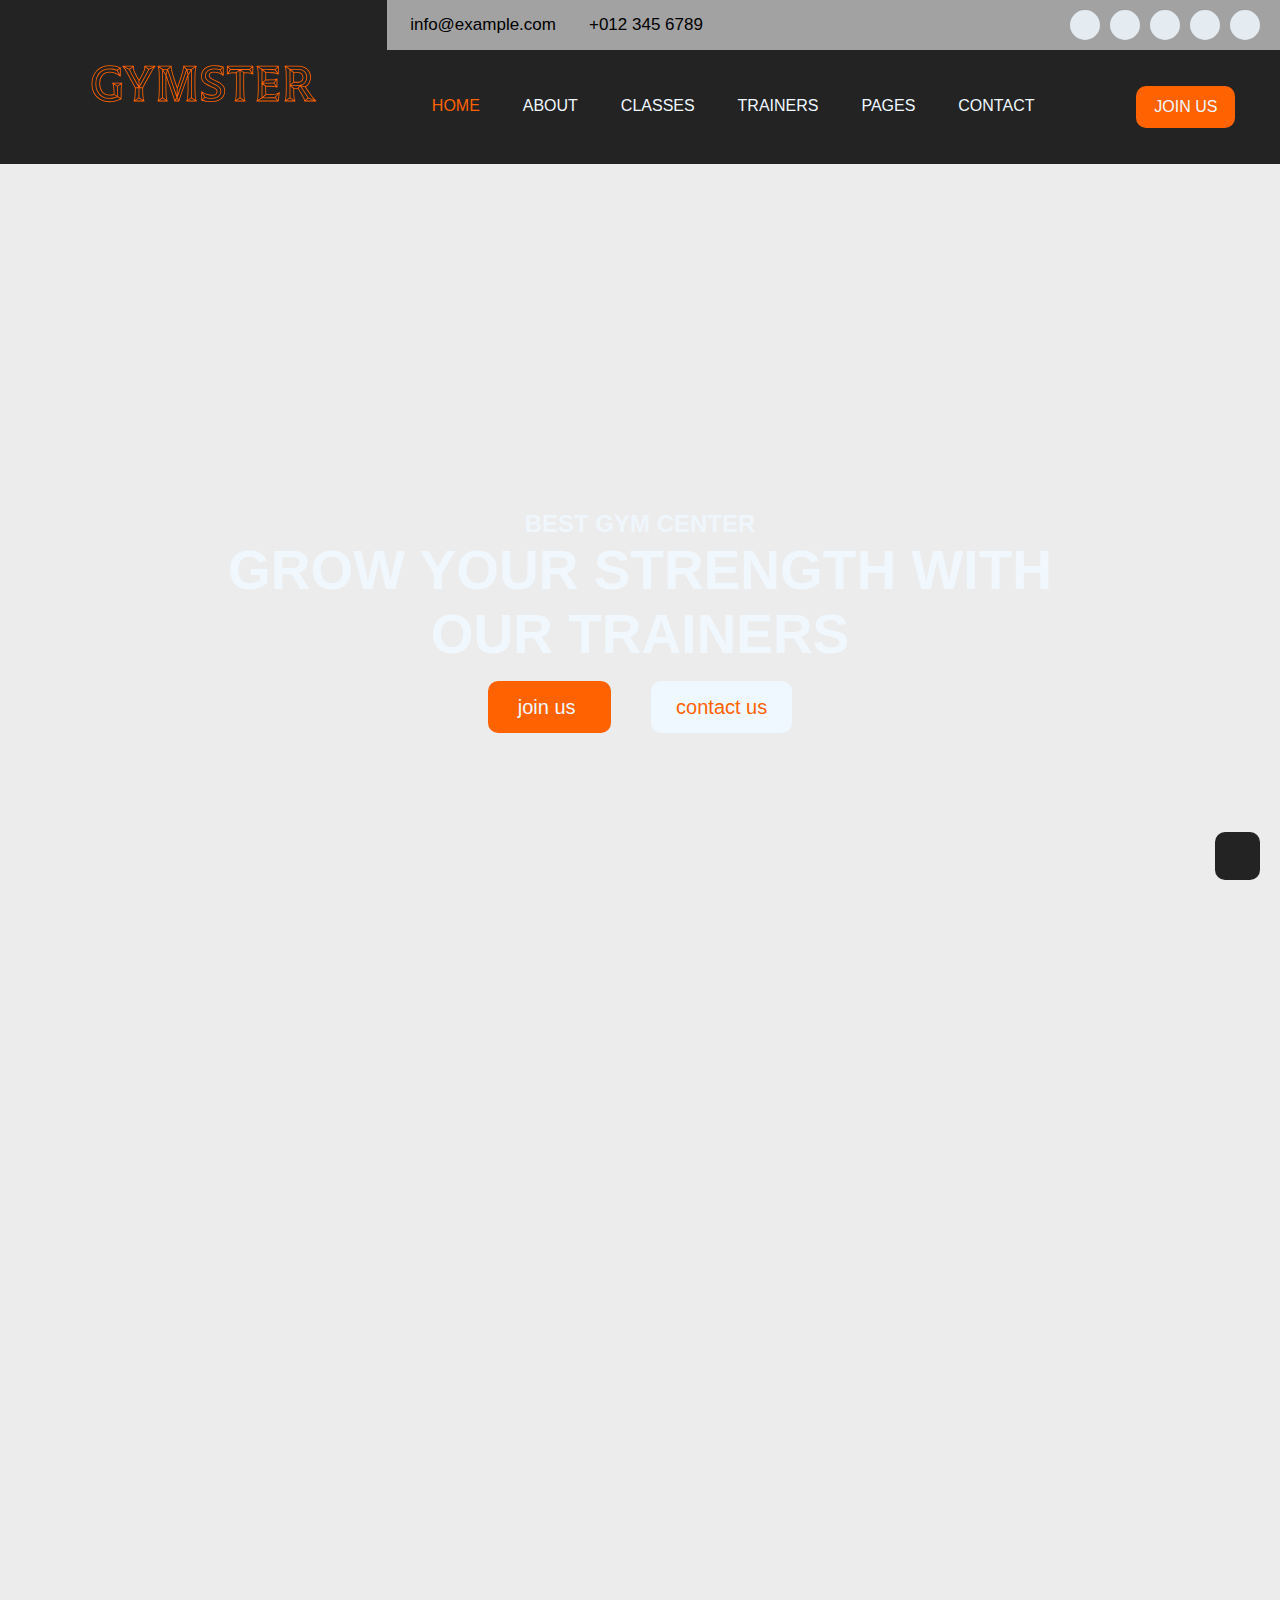
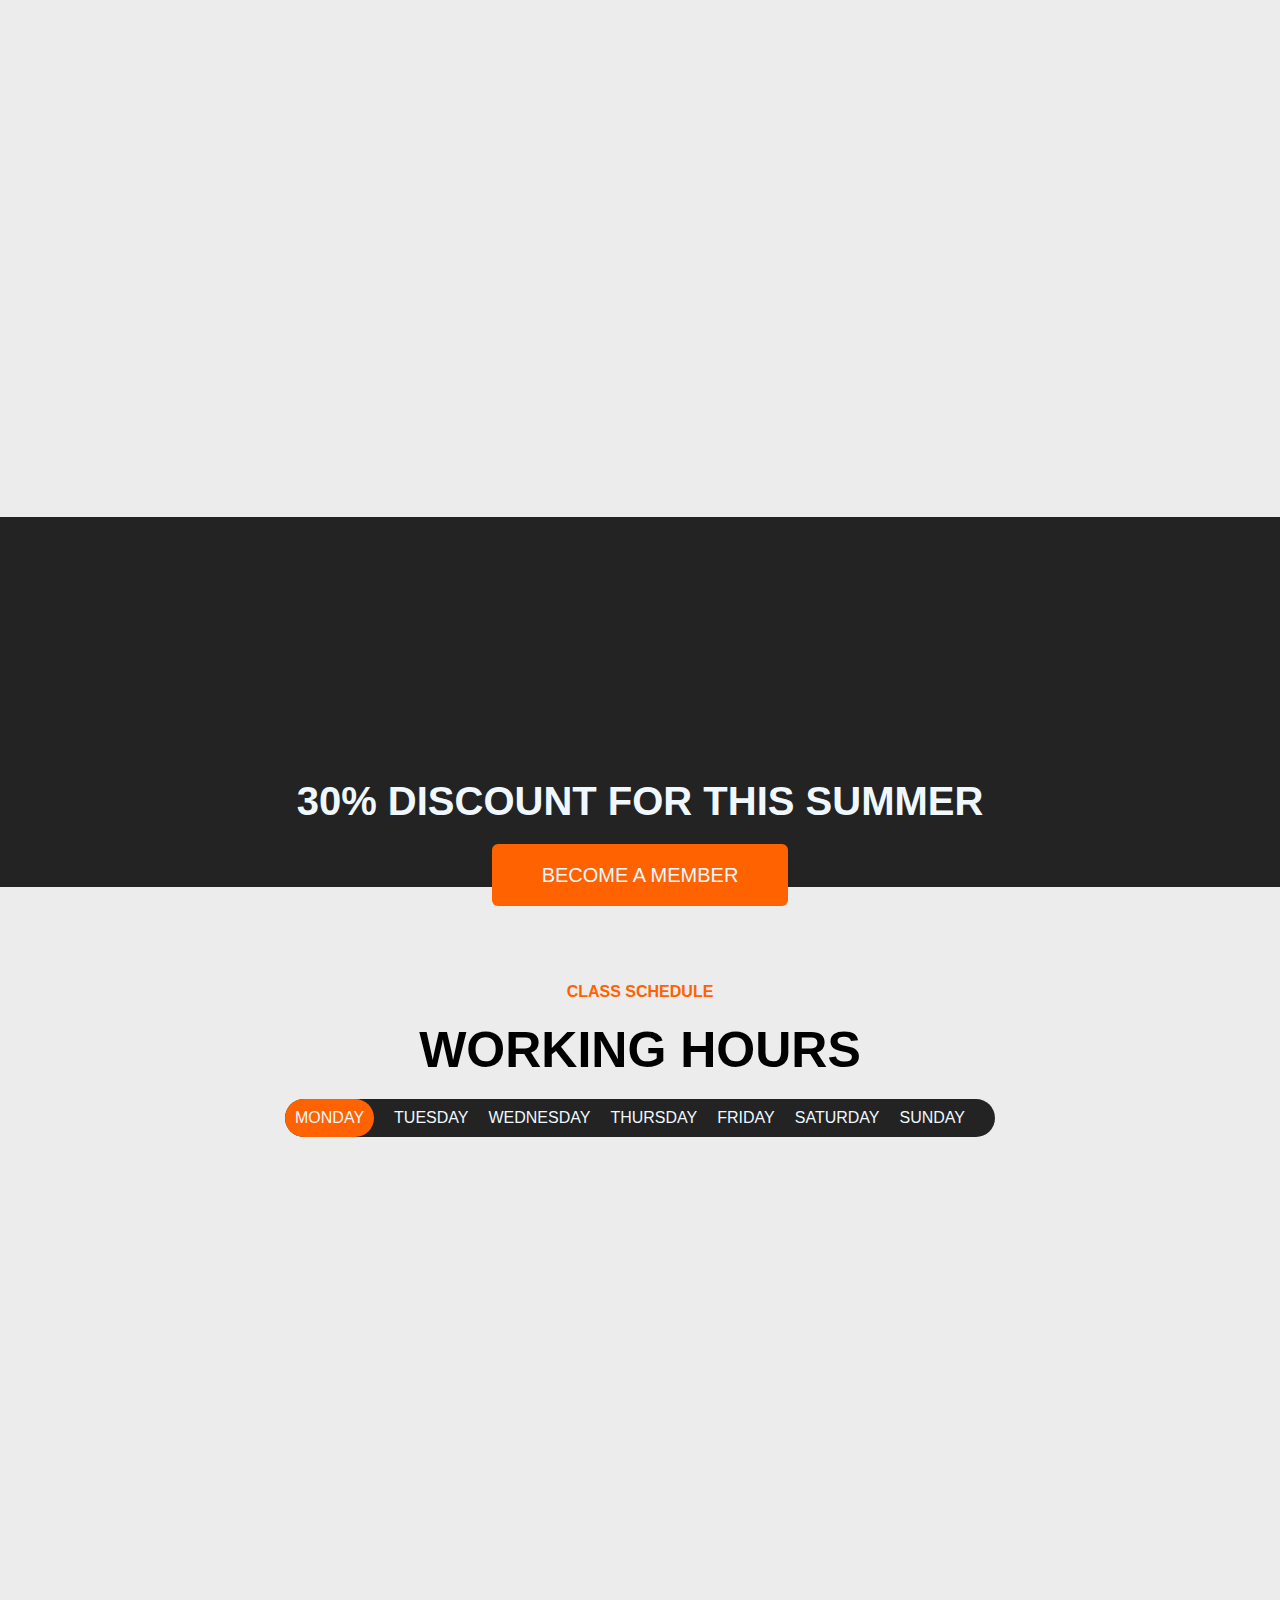
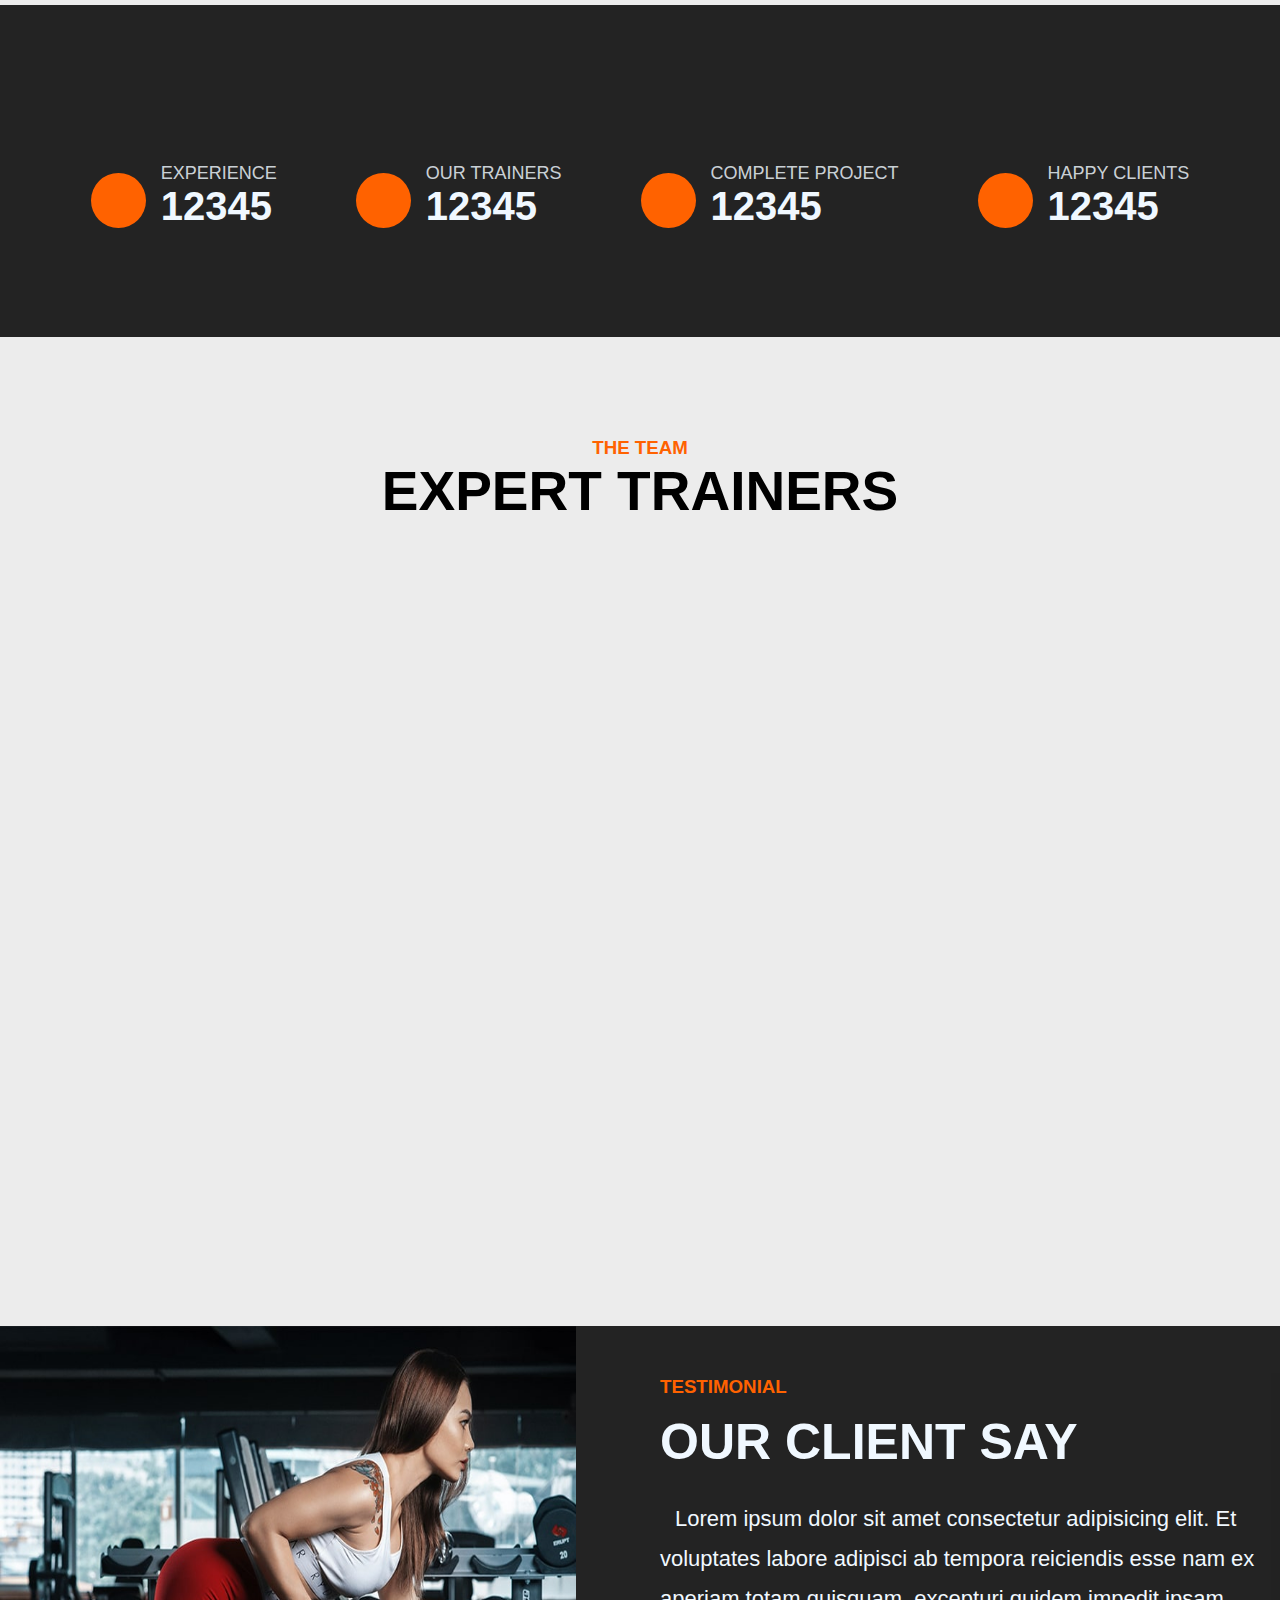
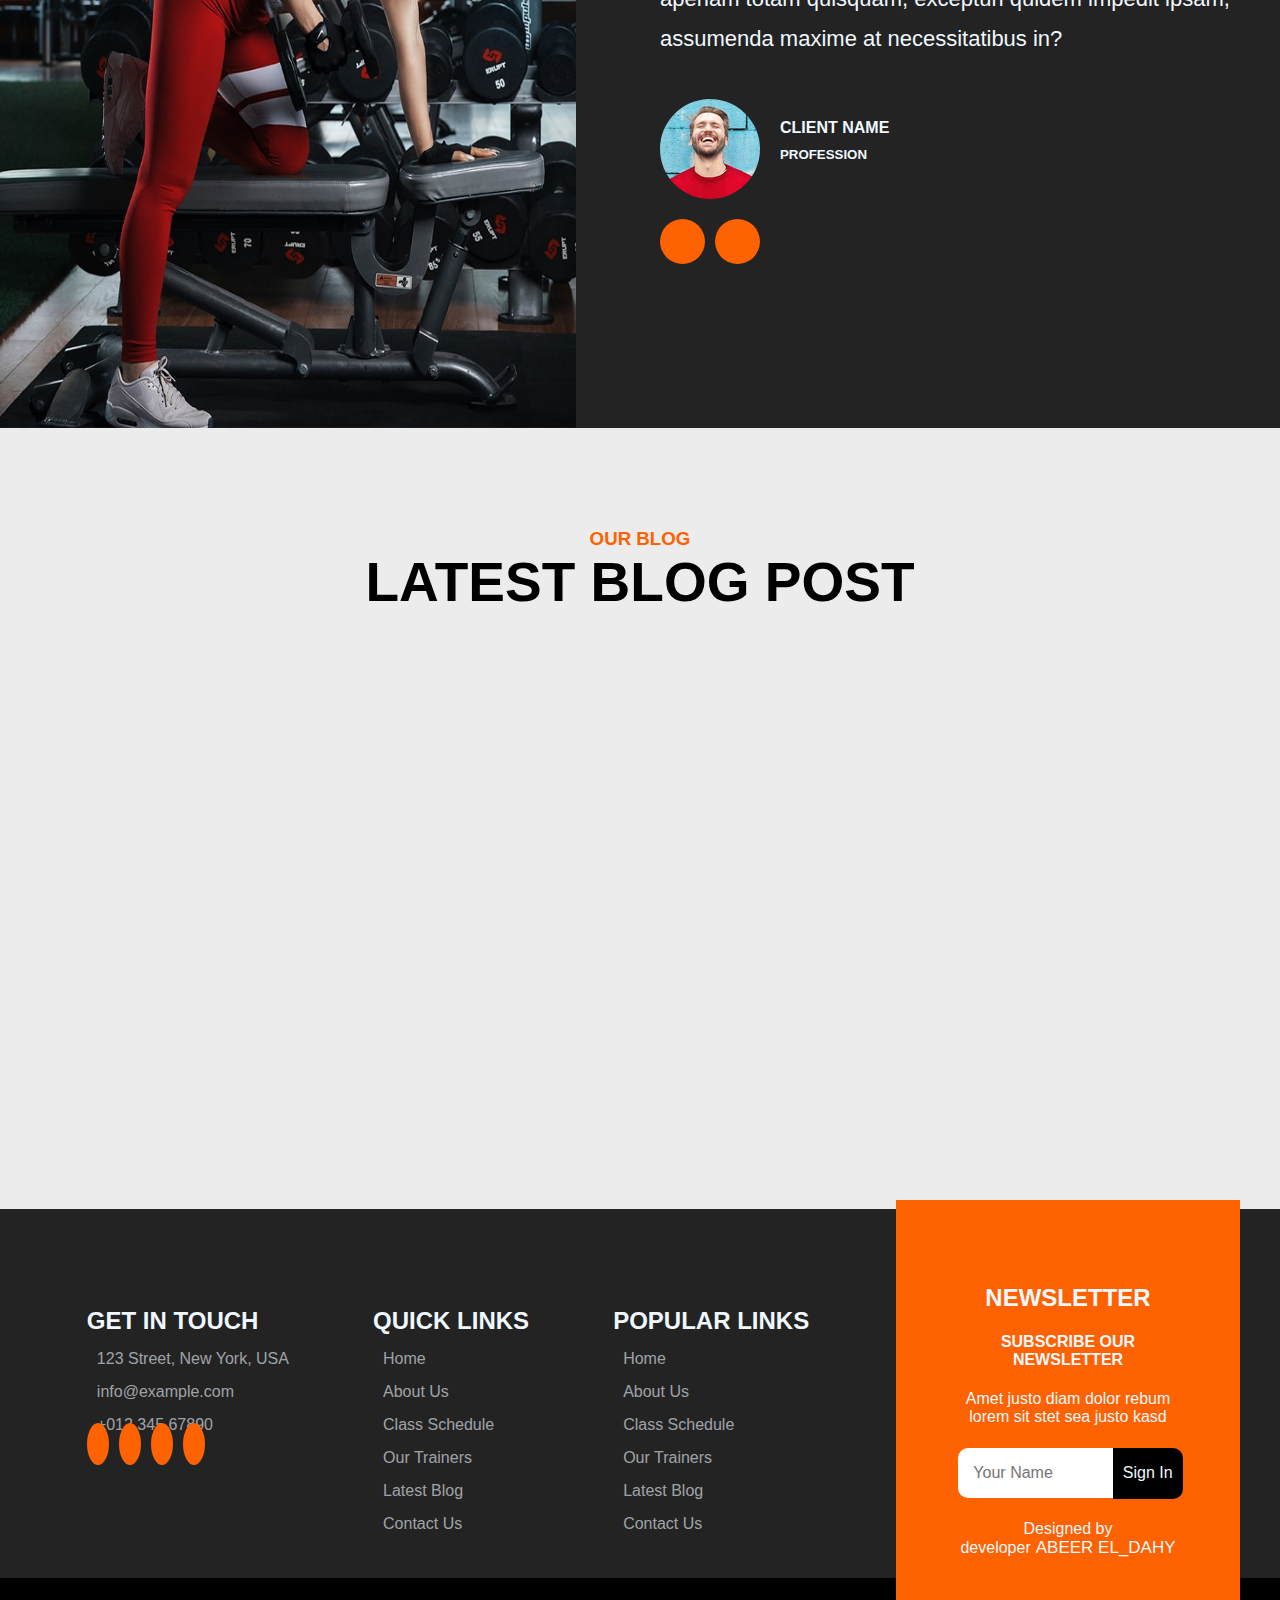
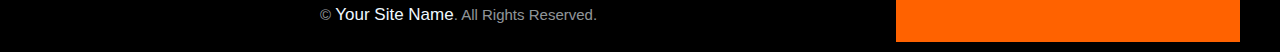
<file: index.html>
<!DOCTYPE html>
<html lang="en">
<head>
    <meta charset="UTF-8">
    <meta http-equiv="X-UA-Compatible" content="IE=edge">
    <meta name="viewport" content="width=device-width, initial-scale=1.0">
    <title>Document</title>
    <link rel="preconnect" href="https://fonts.googleapis.com">
<link rel="preconnect" href="https://fonts.gstatic.com" crossorigin>
<link href="https://fonts.googleapis.com/css2?family=Tilt+Prism&display=swap" rel="stylesheet">
<link rel="stylesheet" href="https://cdnjs.cloudflare.com/ajax/libs/font-awesome/6.4.0/css/all.min.css" integrity="sha512-iecdLmaskl7CVkqkXNQ/ZH/XLlvWZOJyj7Yy7tcenmpD1ypASozpmT/E0iPtmFIB46ZmdtAc9eNBvH0H/ZpiBw==" crossorigin="anonymous" referrerpolicy="no-referrer" />    
<link rel="stylesheet" href="css/style.css">
<link href="https://unpkg.com/aos@2.3.1/dist/aos.css" rel="stylesheet">
</head>
<body>
    <!-- start header  -->
    <section class="header">
        <div class="logo">
            <h1><a href="index.html">GYMSTER</a></h1>
        </div>
        <input type="checkbox" id="cheak">
            <label for="cheak">
                <i class="fa-solid fa-bars fa-2xl"></i>
            </label>
        <nav>
            <div class="contact">
                <div class="data">
                    <p><i class="fa-solid fa-envelope"></i>   info@example.com</p>
                    <p><i class="fa-solid fa-phone"></i>   +012 345 6789</p>
                </div>
                <div class="icon">
                    <i class="fa-brands fa-facebook-f"></i>
                    <i class="fa-brands fa-twitter"></i>
                    <i class="fa-brands fa-instagram"></i>
                    <i class="fa-brands fa-linkedin-in"></i>
                    <i class="fa-brands fa-youtube"></i>
                </div>
            </div>
            <div class="navbar">
                <ul>
                    <li><a href="index.html" class="active">home</a></li>
                    <li><a href="about.html">about</a></li>
                    <li><a href="classes.html">classes</a></li>
                    <li><a href="trainers.html">trainers</a></li>
                    <li><a href="pages.html">pages</a></li>
                    <li><a href="contact.html">contact</a></li>
                </ul>
                <a href="index.html" class="botton">join us</a>
            </div>
        </nav>
    </section>

    <!-- end header  -->
    <!-- ------------------------------------ -->
    <!-- start header-down -->
    <section class="header-down">
        <div class="left">
            <i class="fa-solid fa-angles-left fa-beat"></i>
        </div>
        <div class="middle">
            <h2>BEST GYM CENTER</h2>
            <h1>GROW YOUR STRENGTH WITH </h1>
            <h1>OUR TRAINERS</h1>
            <div class="button">
                <a href="#" class="one">join us </a>
                <a href="#" class="two">contact us</a>
            </div>
        </div>
        <div class="right">
            <i class="fa-solid fa-angles-right fa-beat"></i>
        </div>
    </section>
    <!-- end header-down -->
    <!-- -------------------------------------------------- -->

    <!-- start about  -->
    <section class="about">
        <div class="about-up">
            <div class="left" data-aos="fade-up">
                <img  src="IMAGES/about.jpg" alt="pic">
            </div>
            <div class="right" data-aos="fade-up">
                <h2>ABOUT US</h2>
                <h1>WELCOME TO GYMSTER</h1>
                <h2>Diam dolor diam ipsum tempor sit. Clita erat ipsum et lorem stet no labore lorem sit clita duo justo magna dolore</h2>
                <p>Nonumy erat diam duo labore clita. Sit magna ipsum dolor sed ea duo at ut. Tempor sit lorem sit magna ipsum duo. Sit eos dolor ut sea rebum, diam sea rebum lorem kasd ut ipsum dolor est ipsum. Et stet amet justo amet clita erat, ipsum sed at ipsum eirmod labore lorem.</p>
                <div class="div-down">
                    <div class="up">
                        <a href="#" class="one">ABOUT US</a>
                        <a href="#" class="two">WHY CHOOSE US</a>
                    </div>
                    <p>Tempor erat elitr at rebum at at clita aliquyam consetetur. Diam dolor diam ipsum et, tempor voluptua sit consetetur sit. Aliquyam diam amet diam et eos sadipscing labore. Clita erat ipsum et lorem et sit, sed stet no labore lorem sit. Sanctus clita duo justo et tempor consetetur takimata eirmod, dolores takimata consetetur invidunt magna dolores aliquyam dolores dolore. Amet erat amet et magna</p>
                </div>
            </div>
        </div>
        <div class="about-down">
            <div class="div">
                <div class="div1" data-aos="flip-left">
                    <img src="IMAGES/Screenshot 2023-04-16 003447.jpg" alt="pic">
                    <h1>BODY BUILDING</h1>
                    <p>Sed amet tempor amet sit kasd sea lorem dolor ipsum elitr dolor amet kasd elitr duo vero amet amet stet</p>
                    <a href="#">READ MORE</a>
                </div>
                <div class="div1" data-aos="flip-left">
                    <img src="IMAGES/Screenshot 2023-04-16 003528.jpg" alt="pic">
                    <h1>WEIGHT LEFTING</h1>
                    <p>Sed amet tempor amet sit kasd sea lorem dolor ipsum elitr dolor amet kasd elitr duo vero amet amet stet</p>
                    <a href="#">READ MORE</a>
                </div>
                <div class="div1" data-aos="flip-left">
                    <img src="IMAGES/Screenshot 2023-04-16 003601.jpg" alt="pic">
                    <h1>MUSCLE BUILDING</h1>
                    <p>Sed amet tempor amet sit kasd sea lorem dolor ipsum elitr dolor amet kasd elitr duo vero amet amet stet</p>
                    <a href="#">READ MORE</a>
                </div>
            </div>
            <h1 class="h1">30% DISCOUNT FOR THIS SUMMER</h1>
            <a href="#" class="a">BECOME A MEMBER</a>
        </div>
    </section>
    <!-- end about  -->
    <!-- -------------------------------------------------- -->
    <!-- start classes -->
    <section class="classes">
        <h4>CLASS SCHEDULE</h4>
        <h1 class="h1">WORKING HOURS</h1>
        <ul class="days">
            <li class="one">MONDAY</li>
            <li>TUESDAY</li>
            <li>WEDNESDAY</li>
            <li>THURSDAY</li>
            <li>FRIDAY</li>
            <li>SATURDAY</li>
            <li>SUNDAY</li>
        </ul>
        <div class="cards">
            <div class="card" data-aos="flip-left">
                <p class="date">6.00AM - 8.00AM</p>
                <p class="h">POWER LIFTING</p>
                <p class="p">JOHN DEO</p>
            </div>
            <div class="card" data-aos="flip-left">
                <p class="date">8.00AM - 10.00AM</p>
                <p class="h">BODY BUILDING</p>
                <p class="p">JAMES TAYLOR</p>
            </div>
            <div class="card" data-aos="flip-right">
                <p class="date">10.00AM - 12.00PM</p>
                <p class="h">CARDIO PROGRAM</p>
                <p class="p">JACK SPARROW</p>
            </div>
            <div class="card" data-aos="flip-right">
                <p class="date">12.00PM - 2.00PM</p>
                <p class="h">WEIGHT LOOSE</p>
                <p class="p">ROBERT SMITH</p>
            </div>
            <div class="card" data-aos="flip-left">
                <p class="date">2.00PM - 4.00PM</p>
                <p class="h">FITNESS PROGRAM</p>
                <p class="p">ADAM PHILLIPS</p>
            </div>
            <div class="card" data-aos="flip-left">
                <p class="date">4.00PM - 6.00PM</p>
                <p class="h">CROSSFIT CLASS</p>
                <p class="p">JAMES ALIEN</p>
            </div>
            <div class="card" data-aos="flip-right">
                <p class="date">6.00PM - 8.00PM</p>
                <p class="h">MUSCLE BUILDING</p>
                <p class="p">PETTER JOHN</p>
            </div>
            <div class="card" data-aos="flip-right">
                <p class="date">8.00PM - 10.00PM</p>
                <p class="h">YOGA CLASS</p>
                <p class="p">JESSY REO</p>
            </div>
        </div>
    </section>
    <!-- end classes -->
    <!-- -------------------------------------------------- -->

    <!-- start scroll  -->
    <section class="scroll">
        <div class="div">
            <i class="fa-solid fa-star"></i>
            <div class="number">
                <p>EXPERIENCE</p>
                <h1>12345</h1>
            </div>
        </div>
        <div class="div">
            <i class="fa-solid fa-users"></i>
            <div class="number">
                <p>OUR TRAINERS</p>
                <h1>12345</h1>
            </div>
        </div>
        <div class="div">
            <i class="fa-solid fa-check"></i>
            <div class="number">
                <p>COMPLETE PROJECT</p>
                <h1>12345</h1>
            </div>
        </div>
        <div class="div">
            <i class="fa-solid fa-mug-hot"></i>
            <div class="number">
                <p>HAPPY CLIENTS</p>
                <h1>12345</h1>
            </div>
        </div>
    </section>
    <!-- end scroll  -->
    <!-- -------------------------------------------------- -->

    <!-- start trainers -->
  <section class="trainers">
        <h3>THE TEAM</h3>
        <h1>EXPERT TRAINERS</h1>
        <div class="trainer-up">
            <div class="trainer-one" data-aos="fade-up">
                <div class="img">
                    <img src="IMAGES/team-1.jpg" alt="pic">
                    <div class="down">
                        <h4>JOHN DEO</h4>
                        <h5>TRAINER</h5>
                    </div>
                </div>
                <div class="transform">
                    <i class="fa-brands fa-facebook-f"></i>
                    <i class="fa-brands fa-twitter"></i>
                    <i class="fa-brands fa-linkedin-in"></i>
                </div>
            </div>
            <div class="trainer-one" data-aos="fade-up">
                <div class="img">
                    <img src="IMAGES/team-2.jpg" alt="pic">
                    <div class="down">
                        <h4>JAMES TAYLOR</h4>
                        <h5>TRAINER</h5>
                    </div>
                </div>
                <div class="transform">
                    <i class="fa-brands fa-facebook-f"></i>
                    <i class="fa-brands fa-twitter"></i>
                    <i class="fa-brands fa-linkedin-in"></i>
                </div>
            </div>
            <div class="trainer-one" data-aos="fade-up">
                <div class="img">
                    <img src="IMAGES/team-3.jpg" alt="pic">
                    <div class="down">
                        <h4>ADAM PHILLIPS</h4>
                        <h5>TRAINER</h5>
                    </div>
                </div>
                <div class="transform">
                    <i class="fa-brands fa-facebook-f"></i>
                    <i class="fa-brands fa-twitter"></i>
                    <i class="fa-brands fa-linkedin-in"></i>
                </div>
            </div>
        </div>
        
        <div class="trainer-middle">
            <div class="img">
                <img src="IMAGES/testimonial.jpg" alt="pic">
            </div>
            <div class="content">
                <h3>TESTIMONIAL</h3>
                <h1>OUR CLIENT SAY</h1>
                <p><i class="fa fa-quote-left"></i> Lorem ipsum dolor sit amet consectetur adipisicing elit. Et voluptates labore adipisci ab tempora reiciendis esse nam ex aperiam totam quisquam, excepturi quidem impedit ipsam, assumenda maxime at necessitatibus in?</p>
                <div class="pic">
                    <img src="IMAGES/testimonial-2.jpg" alt="pic">
                    <div class="con">
                        <h4>CLIENT NAME</h4>
                        <h5>PROFESSION</h5>
                    </div>
                </div>
                <div class="icon">
                    <i class="fa-solid fa-arrow-left-long"></i>
                    <i class="fa-solid fa-arrow-right-long"></i>
                </div>
            </div>
        </div>
        <h3>OUR BLOG</h3>
        <h1>LATEST BLOG POST</h1>
        <div class="trainer-down">
            <div class="trainer-down-pic" data-aos="fade-up">
                <div class="pic">
                    <img src="IMAGES/blog-1.jpg" alt="pic">
                </div>
                <div class="cont">
                    <div class="one">
                        <p>01</p>
                        <h4> JANUARY</h4>
                        <p>2045</p>
                    </div>
                    <div class="two">
                    
                    </div>
                    <div class="three">
                        <h4>SED AMET TEMPOR AMET SIT KASD  SEA LOREM</h4>
                    </div>
                </div>
            </div>
            <div class="trainer-down-pic" data-aos="fade-up">
                <div class="pic">
                    <img src="IMAGES/blog-2.jpg" alt="pic">
                </div>
                <div class="cont">
                    <div class="one">
                        <p>01</p>
                        <h4> JANUARY</h4>
                        <p>2045</p>
                    </div>
                    <div class="two">
                    
                    </div>
                    <div class="three">
                        <h4>SED AMET TEMPOR AMET SIT KASD  SEA LOREM</h4>
                    </div>
                </div>
            </div>
            <div class="trainer-down-pic" data-aos="fade-up">
                <div class="pic">
                    <img src="IMAGES/blog-3.jpg" alt="pic">
                </div>
                <div class="cont">
                    <div class="one">
                        <p>01</p>
                        <h4> JANUARY</h4>
                        <p>2045</p>
                    </div>
                    <div class="two">
                    
                    </div>
                    <div class="three">
                        <h4>SED AMET TEMPOR AMET SIT KASD  SEA LOREM</h4>
                    </div>
                </div>
            </div>
        </div>
    </section>
    <!-- start trainers -->
    <!-- -------------------------------------------------- -->
    <!-- start footer  -->
    <section class="footer">
        <div class="footer-up">
            <div class="left">
                <div class="one">
                    <h2>GET IN TOUCH</h2>
                    <p> <i class="fa fa-location-dot"></i> 123 Street, New York, USA</p>

                    <p> <i class="fa-regular fa-envelope-open"></i> info@example.com</p> 
                        
                        <p> <i class="fa fa-phone"></i> +012 345 67890</p>
                    <div class="icon">
                        <i class="fa-brands fa-facebook-f"></i>
                    <i class="fa-brands fa-twitter"></i>
                    <i class="fa-brands fa-instagram"></i>
                    <i class="fa-brands fa-linkedin-in"></i>
                    </div>
                </div>
                <div class="one">
                    <h2>QUICK LINKS</h2>
                    <p><i class="fa-solid fa-arrow-right-long"></i>Home</p>
                    <p><i class="fa-solid fa-arrow-right-long"></i>About Us</p>
                    <p><i class="fa-solid fa-arrow-right-long"></i>Class Schedule</p>
                    <p><i class="fa-solid fa-arrow-right-long"></i>Our Trainers</p>
                    <p><i class="fa-solid fa-arrow-right-long"></i>Latest Blog</p>
                    <p><i class="fa-solid fa-arrow-right-long"></i>Contact Us</p>
                </div>
                <div class="one">
                    <h2>POPULAR LINKS</h2>
                    <p><i class="fa-solid fa-arrow-right-long"></i>Home</p>
                    <p><i class="fa-solid fa-arrow-right-long"></i>About Us</p>
                    <p><i class="fa-solid fa-arrow-right-long"></i>Class Schedule</p>
                    <p><i class="fa-solid fa-arrow-right-long"></i>Our Trainers</p>
                    <p><i class="fa-solid fa-arrow-right-long"></i>Latest Blog</p>
                    <p><i class="fa-solid fa-arrow-right-long"></i>Contact Us</p>
                </div>
            </div>
            <div class="right">
                <h2>NEWSLETTER</h2>
                <h4>SUBSCRIBE OUR NEWSLETTER</h4>
                <p>Amet justo diam dolor rebum lorem sit stet sea justo kasd</p>
                <form action="index.html">
                    <input type="text" placeholder="Your Name">
                    <input type="submit" value="Sign In">
                </form>
                <p>Designed by developer<a href="">ABEER EL_DAHY</a></p>
            </div>
        </div>
        <div class="footer-down">
            <p> &copy;  <a href="index.html">Your Site Name</a>. All Rights Reserved.</p>
        </div>
    </section> 
     <!-- end footer  -->
     <!-- -------------------------------------------------- -->
    <div class="up-down">
        <a href="index.html"><i class="fa-solid fa-arrow-up-long"></i></a>
    </div>
    <script src="https://unpkg.com/aos@2.3.1/dist/aos.js"></script>
    <script>
        AOS.init();
      </script>
</body>
</html>
</file>
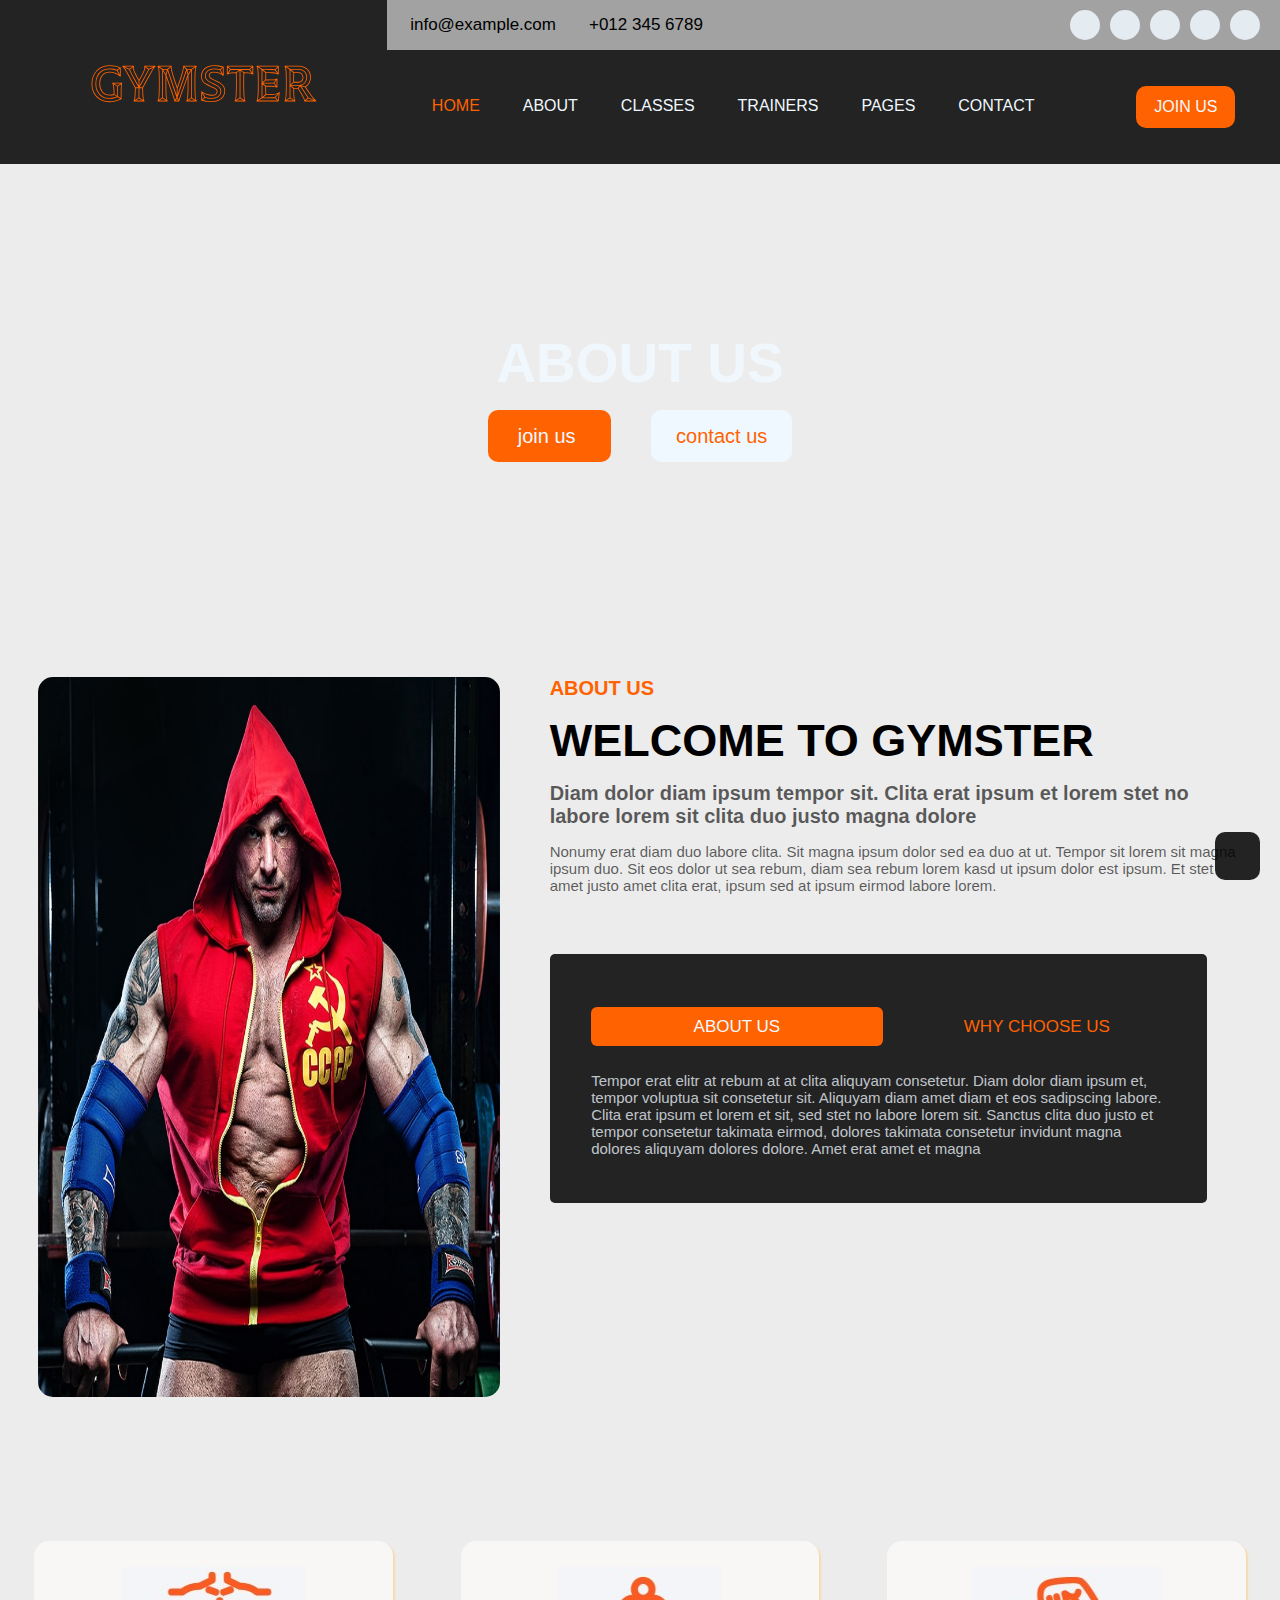
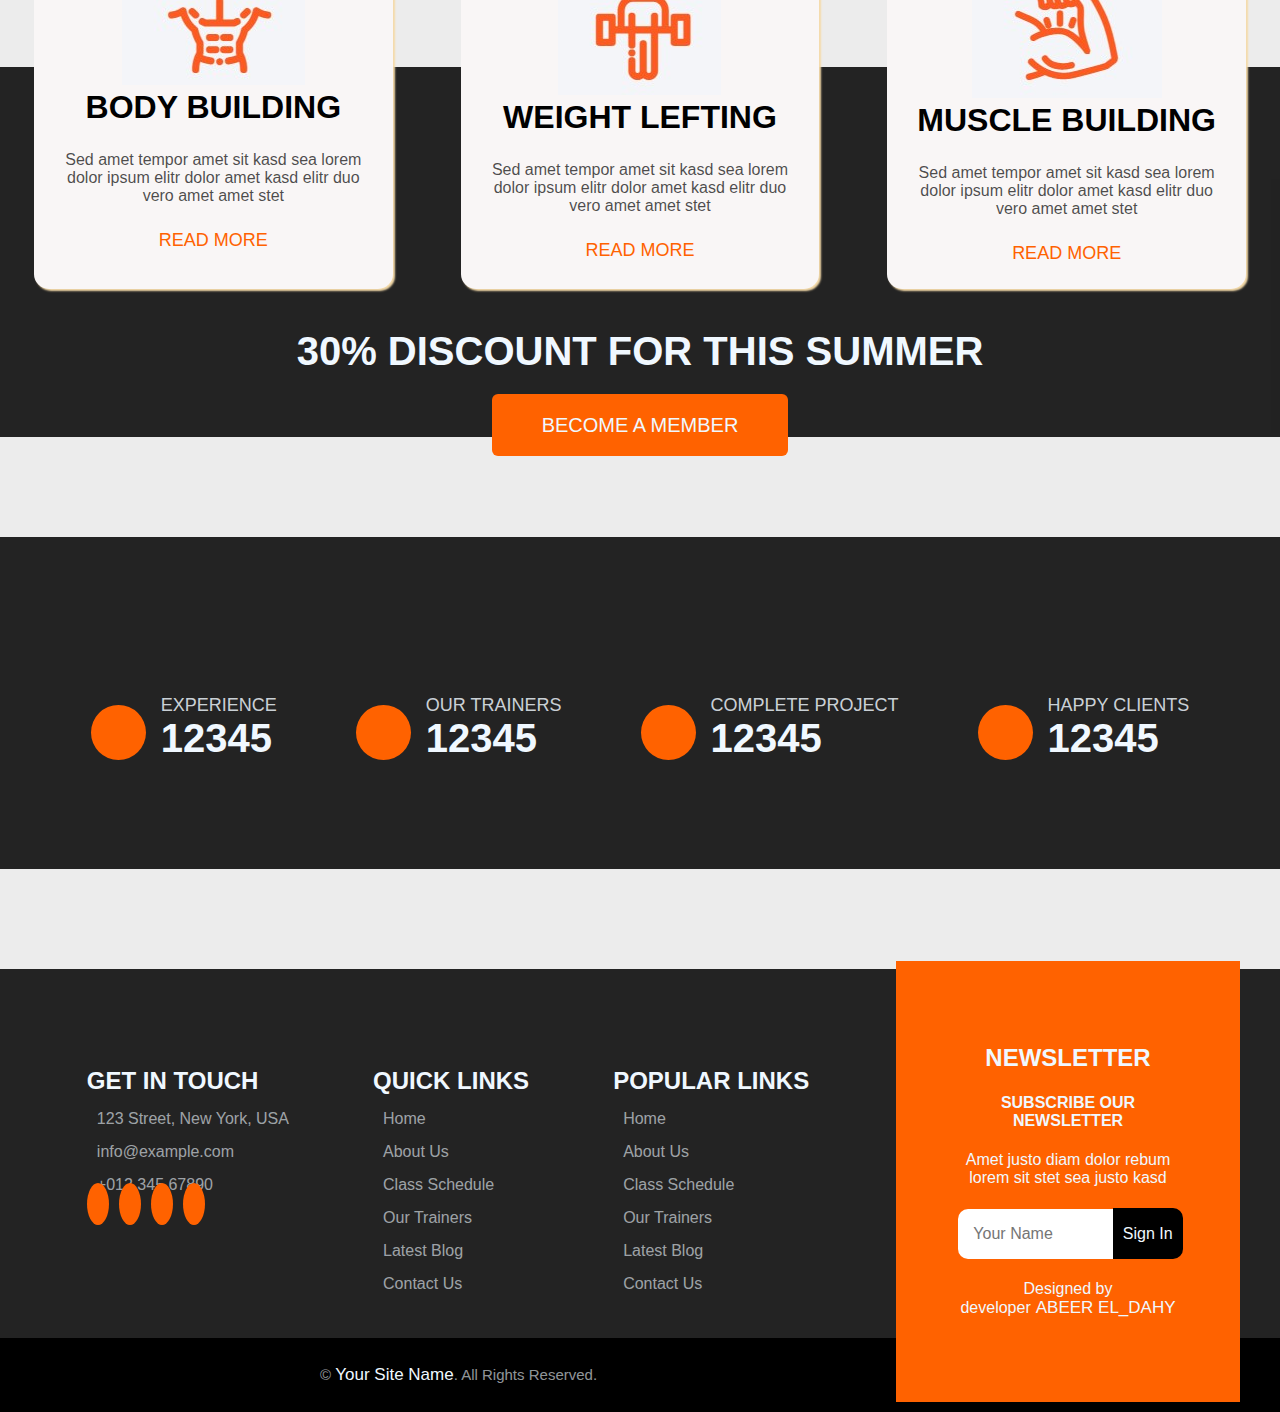
<file: about.html>
<!DOCTYPE html>
<html lang="en">
<head>
    <meta charset="UTF-8">
    <meta http-equiv="X-UA-Compatible" content="IE=edge">
    <meta name="viewport" content="width=device-width, initial-scale=1.0">
    <link rel="preconnect" href="https://fonts.googleapis.com">
<link rel="preconnect" href="https://fonts.gstatic.com" crossorigin>
<link href="https://fonts.googleapis.com/css2?family=Tilt+Prism&display=swap" rel="stylesheet">
<link rel="stylesheet" href="https://cdnjs.cloudflare.com/ajax/libs/font-awesome/6.4.0/css/all.min.css" integrity="sha512-iecdLmaskl7CVkqkXNQ/ZH/XLlvWZOJyj7Yy7tcenmpD1ypASozpmT/E0iPtmFIB46ZmdtAc9eNBvH0H/ZpiBw==" crossorigin="anonymous" referrerpolicy="no-referrer" />    
<link rel="stylesheet" href="css/style.css">
<style>
    .header-down {
        height: 50vh;
        background-size: 100% 200%;
    }

    .scroll {
        margin-top: 100px;
    }
</style>
    <title>about</title>
</head>
<body>
    <!-- start header  -->
    <section class="header">
        <div class="logo">
            <h1><a href="index.html">GYMSTER</a></h1>
        </div>
        <input type="checkbox" id="cheak">
            <label for="cheak">
                <i class="fa-solid fa-bars fa-2xl"></i>
            </label>
        <nav>
            <div class="contact">
                <div class="data">
                    <p><i class="fa-solid fa-envelope"></i>   info@example.com</p>
                    <p><i class="fa-solid fa-phone"></i>   +012 345 6789</p>
                </div>
                <div class="icon">
                    <i class="fa-brands fa-facebook-f"></i>
                    <i class="fa-brands fa-twitter"></i>
                    <i class="fa-brands fa-instagram"></i>
                    <i class="fa-brands fa-linkedin-in"></i>
                    <i class="fa-brands fa-youtube"></i>
                </div>
            </div>
            <div class="navbar">
                <ul>
                    <li><a href="index.html" class="active">home</a></li>
                    <li><a href="about.html">about</a></li>
                    <li><a href="classes.html">classes</a></li>
                    <li><a href="trainers.html">trainers</a></li>
                    <li><a href="pages.html">pages</a></li>
                    <li><a href="contact.html">contact</a></li>
                </ul>
                <a href="index.html" class="botton">join us</a>
            </div>
        </nav>
    </section>

    <!-- end header  -->

    <!-- start header-down -->
    <section class="header-down">
        <div class="middle">
            <h1>ABOUT US</h1>
            <div class="button">
                <a href="#" class="one">join us </a>
                <a href="#" class="two">contact us</a>
            </div>
        </div>
    </section>
    <!-- end header-down -->

    <!-- start about  -->
    <section class="about">
        <div class="about-up">
            <div class="left">
                <img src="IMAGES/about.jpg" alt="pic">
            </div>
            <div class="right">
                <h2>ABOUT US</h2>
                <h1>WELCOME TO GYMSTER</h1>
                <h2>Diam dolor diam ipsum tempor sit. Clita erat ipsum et lorem stet no labore lorem sit clita duo justo magna dolore</h2>
                <p>Nonumy erat diam duo labore clita. Sit magna ipsum dolor sed ea duo at ut. Tempor sit lorem sit magna ipsum duo. Sit eos dolor ut sea rebum, diam sea rebum lorem kasd ut ipsum dolor est ipsum. Et stet amet justo amet clita erat, ipsum sed at ipsum eirmod labore lorem.</p>
                <div class="div-down">
                    <div class="up">
                        <a href="#" class="one">ABOUT US</a>
                        <a href="#" class="two">WHY CHOOSE US</a>
                    </div>
                    <p>Tempor erat elitr at rebum at at clita aliquyam consetetur. Diam dolor diam ipsum et, tempor voluptua sit consetetur sit. Aliquyam diam amet diam et eos sadipscing labore. Clita erat ipsum et lorem et sit, sed stet no labore lorem sit. Sanctus clita duo justo et tempor consetetur takimata eirmod, dolores takimata consetetur invidunt magna dolores aliquyam dolores dolore. Amet erat amet et magna</p>
                </div>
            </div>
        </div>
        <div class="about-down">
            <div class="div">
                <div class="div1">
                    <img src="IMAGES/Screenshot 2023-04-16 003447.jpg" alt="pic">
                    <h1>BODY BUILDING</h1>
                    <p>Sed amet tempor amet sit kasd sea lorem dolor ipsum elitr dolor amet kasd elitr duo vero amet amet stet</p>
                    <a href="#">READ MORE</a>
                </div>
                <div class="div1">
                    <img src="IMAGES/Screenshot 2023-04-16 003528.jpg" alt="pic">
                    <h1>WEIGHT LEFTING</h1>
                    <p>Sed amet tempor amet sit kasd sea lorem dolor ipsum elitr dolor amet kasd elitr duo vero amet amet stet</p>
                    <a href="#">READ MORE</a>
                </div>
                <div class="div1">
                    <img src="IMAGES/Screenshot 2023-04-16 003601.jpg" alt="pic">
                    <h1>MUSCLE BUILDING</h1>
                    <p>Sed amet tempor amet sit kasd sea lorem dolor ipsum elitr dolor amet kasd elitr duo vero amet amet stet</p>
                    <a href="#">READ MORE</a>
                </div>
            </div>
            <h1 class="h1">30% DISCOUNT FOR THIS SUMMER</h1>
            <a href="#" class="a">BECOME A MEMBER</a>
        </div>
    </section>
    <!-- end about  -->

    <!-- start scroll  -->
    <section class="scroll">
        <div class="div">
            <i class="fa-solid fa-star"></i>
            <div class="number">
                <p>EXPERIENCE</p>
                <h1>12345</h1>
            </div>
        </div>
        <div class="div">
            <i class="fa-solid fa-users"></i>
            <div class="number">
                <p>OUR TRAINERS</p>
                <h1>12345</h1>
            </div>
        </div>
        <div class="div">
            <i class="fa-solid fa-check"></i>
            <div class="number">
                <p>COMPLETE PROJECT</p>
                <h1>12345</h1>
            </div>
        </div>
        <div class="div">
            <i class="fa-solid fa-mug-hot"></i>
            <div class="number">
                <p>HAPPY CLIENTS</p>
                <h1>12345</h1>
            </div>
        </div>
    </section>
    <!-- end scroll  -->

    <!-- start footer  -->
    <section class="footer">
        <div class="footer-up">
            <div class="left">
                <div class="one">
                    <h2>GET IN TOUCH</h2>
                    <p> <i class="fa fa-location-dot"></i> 123 Street, New York, USA</p>

                    <p> <i class="fa-regular fa-envelope-open"></i> info@example.com</p> 
                        
                        <p> <i class="fa fa-phone"></i> +012 345 67890</p>
                    <div class="icon">
                        <i class="fa-brands fa-facebook-f"></i>
                    <i class="fa-brands fa-twitter"></i>
                    <i class="fa-brands fa-instagram"></i>
                    <i class="fa-brands fa-linkedin-in"></i>
                    </div>
                </div>
                <div class="one">
                    <h2>QUICK LINKS</h2>
                    <p><i class="fa-solid fa-arrow-right-long"></i>Home</p>
                    <p><i class="fa-solid fa-arrow-right-long"></i>About Us</p>
                    <p><i class="fa-solid fa-arrow-right-long"></i>Class Schedule</p>
                    <p><i class="fa-solid fa-arrow-right-long"></i>Our Trainers</p>
                    <p><i class="fa-solid fa-arrow-right-long"></i>Latest Blog</p>
                    <p><i class="fa-solid fa-arrow-right-long"></i>Contact Us</p>
                </div>
                <div class="one">
                    <h2>POPULAR LINKS</h2>
                    <p><i class="fa-solid fa-arrow-right-long"></i>Home</p>
                    <p><i class="fa-solid fa-arrow-right-long"></i>About Us</p>
                    <p><i class="fa-solid fa-arrow-right-long"></i>Class Schedule</p>
                    <p><i class="fa-solid fa-arrow-right-long"></i>Our Trainers</p>
                    <p><i class="fa-solid fa-arrow-right-long"></i>Latest Blog</p>
                    <p><i class="fa-solid fa-arrow-right-long"></i>Contact Us</p>
                </div>
            </div>
            <div class="right">
                <h2>NEWSLETTER</h2>
                <h4>SUBSCRIBE OUR NEWSLETTER</h4>
                <p>Amet justo diam dolor rebum lorem sit stet sea justo kasd</p>
                <form action="index.html">
                    <input type="text" placeholder="Your Name">
                    <input type="submit" value="Sign In">
                </form>
                <p>Designed by developer<a href="">ABEER EL_DAHY</a></p>
            </div>
        </div>
        <div class="footer-down">
            <p> &copy;  <a href="index.html">Your Site Name</a>. All Rights Reserved.</p>
        </div>
    </section> 
     <!-- end footer  -->
     <!-- -------------------------------------------------- -->
    <div class="up-down">
        <a href="index.html"><i class="fa-solid fa-arrow-up-long"></i></a>
    </div>
</body>
</html>
</file>
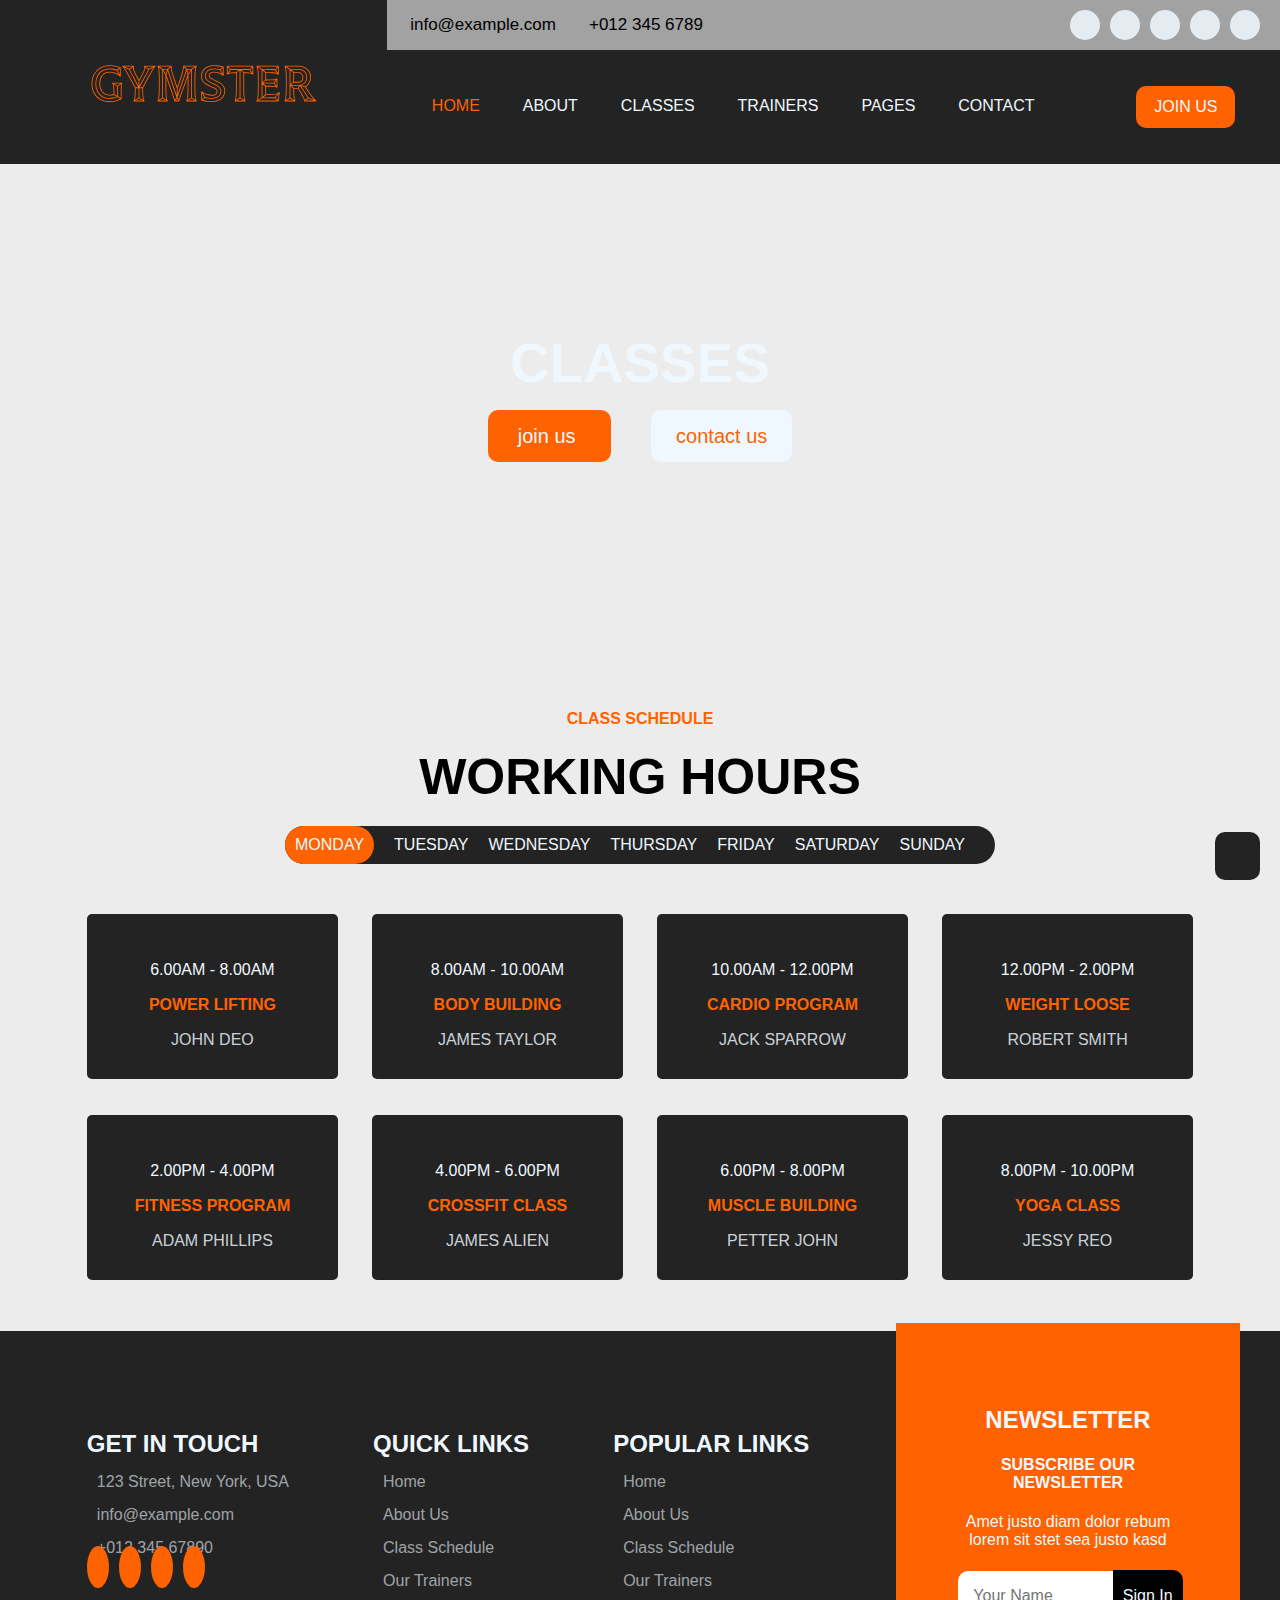
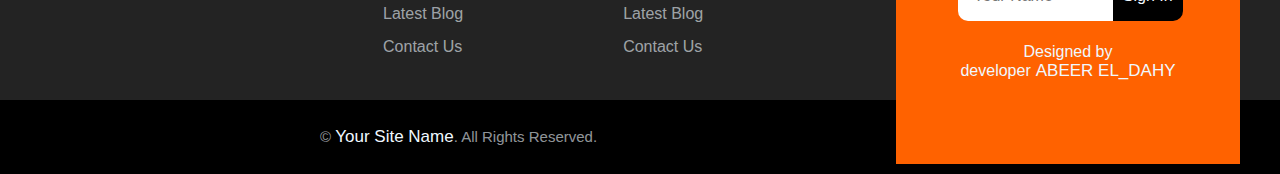
<file: classes.html>
<!DOCTYPE html>
<html lang="en">
<head>
    <meta charset="UTF-8">
    <meta http-equiv="X-UA-Compatible" content="IE=edge">
    <meta name="viewport" content="width=device-width, initial-scale=1.0">
    <title>classes</title>
    <link rel="preconnect" href="https://fonts.googleapis.com">
<link rel="preconnect" href="https://fonts.gstatic.com" crossorigin>
<link href="https://fonts.googleapis.com/css2?family=Tilt+Prism&display=swap" rel="stylesheet">
<link rel="stylesheet" href="https://cdnjs.cloudflare.com/ajax/libs/font-awesome/6.4.0/css/all.min.css" integrity="sha512-iecdLmaskl7CVkqkXNQ/ZH/XLlvWZOJyj7Yy7tcenmpD1ypASozpmT/E0iPtmFIB46ZmdtAc9eNBvH0H/ZpiBw==" crossorigin="anonymous" referrerpolicy="no-referrer" />    
<link rel="stylesheet" href="css/style.css">
<style>
    .header-down {
        height: 50vh;
        background-size: 100% 200%;
    }
</style>
</head>
<body>
      <!-- start header  -->
      <section class="header">
        <div class="logo">
            <h1><a href="index.html">GYMSTER</a></h1>
        </div>
        <input type="checkbox" id="cheak">
            <label for="cheak">
                <i class="fa-solid fa-bars fa-2xl"></i>
            </label>
        <nav>
            <div class="contact">
                <div class="data">
                    <p><i class="fa-solid fa-envelope"></i>   info@example.com</p>
                    <p><i class="fa-solid fa-phone"></i>   +012 345 6789</p>
                </div>
                <div class="icon">
                    <i class="fa-brands fa-facebook-f"></i>
                    <i class="fa-brands fa-twitter"></i>
                    <i class="fa-brands fa-instagram"></i>
                    <i class="fa-brands fa-linkedin-in"></i>
                    <i class="fa-brands fa-youtube"></i>
                </div>
            </div>
            <div class="navbar">
                <ul>
                    <li><a href="index.html" class="active">home</a></li>
                    <li><a href="about.html">about</a></li>
                    <li><a href="classes.html">classes</a></li>
                    <li><a href="trainers.html">trainers</a></li>
                    <li><a href="pages.html">pages</a></li>
                    <li><a href="contact.html">contact</a></li>
                </ul>
                <a href="index.html" class="botton">join us</a>
            </div>
        </nav>
    </section>

    <!-- end header  -->

    <!-- start header-down -->
    <section class="header-down">
        <div class="middle">
            <h1>CLASSES</h1>
            <div class="button">
                <a href="#" class="one">join us </a>
                <a href="#" class="two">contact us</a>
            </div>
        </div>
    </section>
    <!-- end header-down -->

    <!-- start classes -->
    <section class="classes">
        <h4>CLASS SCHEDULE</h4>
        <h1 class="h1">WORKING HOURS</h1>
        <ul class="days">
            <li class="one">MONDAY</li>
            <li>TUESDAY</li>
            <li>WEDNESDAY</li>
            <li>THURSDAY</li>
            <li>FRIDAY</li>
            <li>SATURDAY</li>
            <li>SUNDAY</li>
        </ul>
        <div class="cards">
            <div class="card">
                <p class="date">6.00AM - 8.00AM</p>
                <p class="h">POWER LIFTING</p>
                <p class="p">JOHN DEO</p>
            </div>
            <div class="card">
                <p class="date">8.00AM - 10.00AM</p>
                <p class="h">BODY BUILDING</p>
                <p class="p">JAMES TAYLOR</p>
            </div>
            <div class="card">
                <p class="date">10.00AM - 12.00PM</p>
                <p class="h">CARDIO PROGRAM</p>
                <p class="p">JACK SPARROW</p>
            </div>
            <div class="card">
                <p class="date">12.00PM - 2.00PM</p>
                <p class="h">WEIGHT LOOSE</p>
                <p class="p">ROBERT SMITH</p>
            </div>
            <div class="card">
                <p class="date">2.00PM - 4.00PM</p>
                <p class="h">FITNESS PROGRAM</p>
                <p class="p">ADAM PHILLIPS</p>
            </div>
            <div class="card">
                <p class="date">4.00PM - 6.00PM</p>
                <p class="h">CROSSFIT CLASS</p>
                <p class="p">JAMES ALIEN</p>
            </div>
            <div class="card">
                <p class="date">6.00PM - 8.00PM</p>
                <p class="h">MUSCLE BUILDING</p>
                <p class="p">PETTER JOHN</p>
            </div>
            <div class="card">
                <p class="date">8.00PM - 10.00PM</p>
                <p class="h">YOGA CLASS</p>
                <p class="p">JESSY REO</p>
            </div>
        </div>
    </section>
    <!-- end classes -->

     <!-- start footer  -->
     <section class="footer">
        <div class="footer-up">
            <div class="left">
                <div class="one">
                    <h2>GET IN TOUCH</h2>
                    <p> <i class="fa fa-location-dot"></i> 123 Street, New York, USA</p>

                    <p> <i class="fa-regular fa-envelope-open"></i> info@example.com</p> 
                        
                        <p> <i class="fa fa-phone"></i> +012 345 67890</p>
                    <div class="icon">
                        <i class="fa-brands fa-facebook-f"></i>
                    <i class="fa-brands fa-twitter"></i>
                    <i class="fa-brands fa-instagram"></i>
                    <i class="fa-brands fa-linkedin-in"></i>
                    </div>
                </div>
                <div class="one">
                    <h2>QUICK LINKS</h2>
                    <p><i class="fa-solid fa-arrow-right-long"></i>Home</p>
                    <p><i class="fa-solid fa-arrow-right-long"></i>About Us</p>
                    <p><i class="fa-solid fa-arrow-right-long"></i>Class Schedule</p>
                    <p><i class="fa-solid fa-arrow-right-long"></i>Our Trainers</p>
                    <p><i class="fa-solid fa-arrow-right-long"></i>Latest Blog</p>
                    <p><i class="fa-solid fa-arrow-right-long"></i>Contact Us</p>
                </div>
                <div class="one">
                    <h2>POPULAR LINKS</h2>
                    <p><i class="fa-solid fa-arrow-right-long"></i>Home</p>
                    <p><i class="fa-solid fa-arrow-right-long"></i>About Us</p>
                    <p><i class="fa-solid fa-arrow-right-long"></i>Class Schedule</p>
                    <p><i class="fa-solid fa-arrow-right-long"></i>Our Trainers</p>
                    <p><i class="fa-solid fa-arrow-right-long"></i>Latest Blog</p>
                    <p><i class="fa-solid fa-arrow-right-long"></i>Contact Us</p>
                </div>
            </div>
            <div class="right">
                <h2>NEWSLETTER</h2>
                <h4>SUBSCRIBE OUR NEWSLETTER</h4>
                <p>Amet justo diam dolor rebum lorem sit stet sea justo kasd</p>
                <form action="index.html">
                    <input type="text" placeholder="Your Name">
                    <input type="submit" value="Sign In">
                </form>
                <p>Designed by developer<a href="">ABEER EL_DAHY</a></p>
            </div>
        </div>
        <div class="footer-down">
            <p> &copy;  <a href="index.html">Your Site Name</a>. All Rights Reserved.</p>
        </div>
    </section> 
     <!-- end footer  -->
     <!-- -------------------------------------------------- -->
    <div class="up-down">
        <a href="index.html"><i class="fa-solid fa-arrow-up-long"></i></a>
    </div>
</body>
</html>
</file>
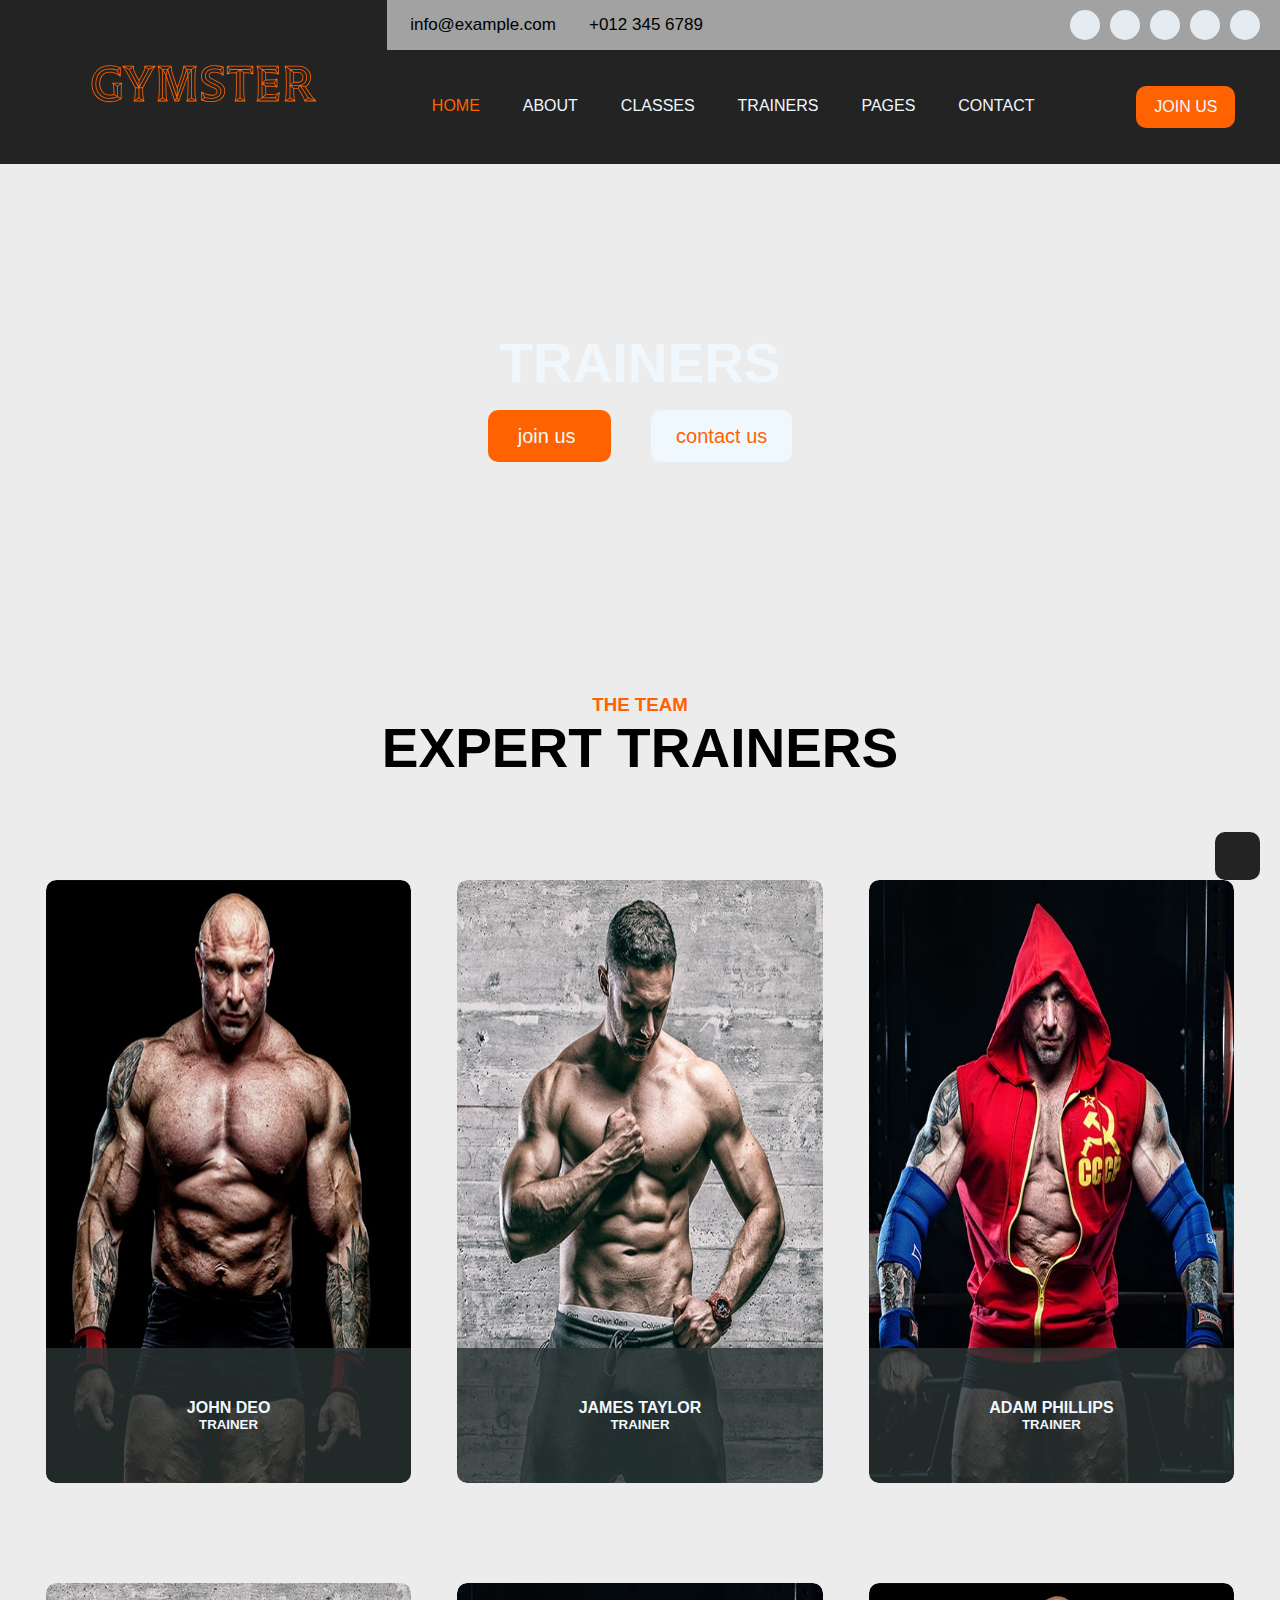
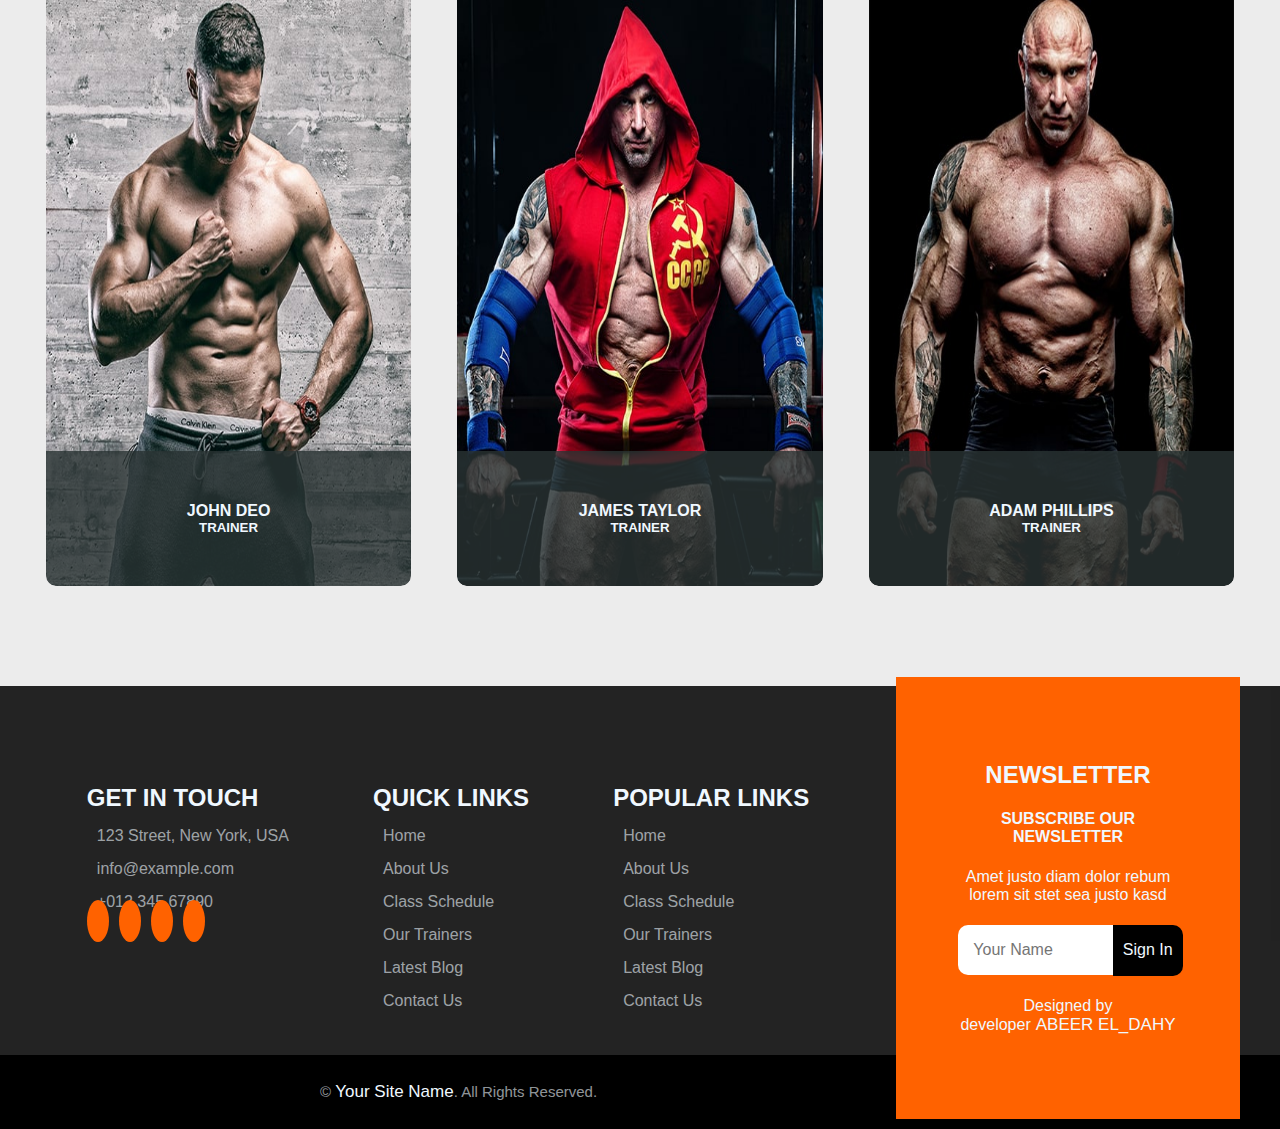
<file: trainers.html>
<!DOCTYPE html>
<html lang="en">
<head>
    <meta charset="UTF-8">
    <meta http-equiv="X-UA-Compatible" content="IE=edge">
    <meta name="viewport" content="width=device-width, initial-scale=1.0">
    <title>Document</title>
    <link rel="preconnect" href="https://fonts.googleapis.com">
    <link rel="preconnect" href="https://fonts.gstatic.com" crossorigin>
    <link href="https://fonts.googleapis.com/css2?family=Tilt+Prism&display=swap" rel="stylesheet">
    <link rel="stylesheet" href="https://cdnjs.cloudflare.com/ajax/libs/font-awesome/6.4.0/css/all.min.css" integrity="sha512-iecdLmaskl7CVkqkXNQ/ZH/XLlvWZOJyj7Yy7tcenmpD1ypASozpmT/E0iPtmFIB46ZmdtAc9eNBvH0H/ZpiBw==" crossorigin="anonymous" referrerpolicy="no-referrer" />    
    <link rel="stylesheet" href="css/style.css">
    <style>
        .header-down {
            height: 50vh;
            background-size: 100% 200%;
        }

        .trainers {
            margin-top: 80px;
        }
    </style>
    </head>
    <body>
        <!-- start header  -->
        <section class="header">
            <div class="logo">
                <h1><a href="index.html">GYMSTER</a></h1>
            </div>
            <input type="checkbox" id="cheak">
                <label for="cheak">
                    <i class="fa-solid fa-bars fa-2xl"></i>
                </label>
            <nav>
                <div class="contact">
                    <div class="data">
                        <p><i class="fa-solid fa-envelope"></i>   info@example.com</p>
                        <p><i class="fa-solid fa-phone"></i>   +012 345 6789</p>
                    </div>
                    <div class="icon">
                        <i class="fa-brands fa-facebook-f"></i>
                        <i class="fa-brands fa-twitter"></i>
                        <i class="fa-brands fa-instagram"></i>
                        <i class="fa-brands fa-linkedin-in"></i>
                        <i class="fa-brands fa-youtube"></i>
                    </div>
                </div>
                <div class="navbar">
                    <ul>
                        <li><a href="index.html" class="active">home</a></li>
                        <li><a href="about.html">about</a></li>
                        <li><a href="classes.html">classes</a></li>
                        <li><a href="trainers.html">trainers</a></li>
                        <li><a href="pages.html">pages</a></li>
                        <li><a href="contact.html">contact</a></li>
                    </ul>
                    <a href="index.html" class="botton">join us</a>
                </div>
            </nav>
        </section>
    
        <!-- end header  -->
    
        <!-- start header-down -->
        <section class="header-down">
            <div class="middle">
                <h1>TRAINERS</h1>
                <div class="button">
                    <a href="#" class="one">join us </a>
                    <a href="#" class="two">contact us</a>
                </div>
            </div>
        </section>
        <!-- end header-down -->

        <!-- start trainers -->
  <section class="trainers">
    <h3>THE TEAM</h3>
    <h1>EXPERT TRAINERS</h1>
    <div class="trainer-up">
        <div class="trainer-one">
            <div class="img">
                <img src="IMAGES/team-1.jpg" alt="pic">
                <div class="down">
                    <h4>JOHN DEO</h4>
                    <h5>TRAINER</h5>
                </div>
            </div>
            <div class="transform">
                <i class="fa-brands fa-facebook-f"></i>
                <i class="fa-brands fa-twitter"></i>
                <i class="fa-brands fa-linkedin-in"></i>
            </div>
        </div>
        <div class="trainer-one">
            <div class="img">
                <img src="IMAGES/team-2.jpg" alt="pic">
                <div class="down">
                    <h4>JAMES TAYLOR</h4>
                    <h5>TRAINER</h5>
                </div>
            </div>
            <div class="transform">
                <i class="fa-brands fa-facebook-f"></i>
                <i class="fa-brands fa-twitter"></i>
                <i class="fa-brands fa-linkedin-in"></i>
            </div>
        </div>
        <div class="trainer-one">
            <div class="img">
                <img src="IMAGES/team-3.jpg" alt="pic">
                <div class="down">
                    <h4>ADAM PHILLIPS</h4>
                    <h5>TRAINER</h5>
                </div>
            </div>
            <div class="transform">
                <i class="fa-brands fa-facebook-f"></i>
                <i class="fa-brands fa-twitter"></i>
                <i class="fa-brands fa-linkedin-in"></i>
            </div>
        </div>
    </div>
    
    <div class="trainer-up">
        <div class="trainer-one">
            <div class="img">
                <img src="IMAGES/team-2.jpg" alt="pic">
                <div class="down">
                    <h4>JOHN DEO</h4>
                    <h5>TRAINER</h5>
                </div>
            </div>
            <div class="transform">
                <i class="fa-brands fa-facebook-f"></i>
                <i class="fa-brands fa-twitter"></i>
                <i class="fa-brands fa-linkedin-in"></i>
            </div>
        </div>
        <div class="trainer-one">
            <div class="img">
                <img src="IMAGES/team-3.jpg" alt="pic">
                <div class="down">
                    <h4>JAMES TAYLOR</h4>
                    <h5>TRAINER</h5>
                </div>
            </div>
            <div class="transform">
                <i class="fa-brands fa-facebook-f"></i>
                <i class="fa-brands fa-twitter"></i>
                <i class="fa-brands fa-linkedin-in"></i>
            </div>
        </div>
        <div class="trainer-one">
            <div class="img">
                <img src="IMAGES/team-1.jpg" alt="pic">
                <div class="down">
                    <h4>ADAM PHILLIPS</h4>
                    <h5>TRAINER</h5>
                </div>
            </div>
            <div class="transform">
                <i class="fa-brands fa-facebook-f"></i>
                <i class="fa-brands fa-twitter"></i>
                <i class="fa-brands fa-linkedin-in"></i>
            </div>
        </div>
    </div>
    
</section>
<!-- start trainers -->

 <!-- start footer  -->
 <section class="footer">
    <div class="footer-up">
        <div class="left">
            <div class="one">
                <h2>GET IN TOUCH</h2>
                <p> <i class="fa fa-location-dot"></i> 123 Street, New York, USA</p>

                <p> <i class="fa-regular fa-envelope-open"></i> info@example.com</p> 
                    
                    <p> <i class="fa fa-phone"></i> +012 345 67890</p>
                <div class="icon">
                    <i class="fa-brands fa-facebook-f"></i>
                <i class="fa-brands fa-twitter"></i>
                <i class="fa-brands fa-instagram"></i>
                <i class="fa-brands fa-linkedin-in"></i>
                </div>
            </div>
            <div class="one">
                <h2>QUICK LINKS</h2>
                <p><i class="fa-solid fa-arrow-right-long"></i>Home</p>
                <p><i class="fa-solid fa-arrow-right-long"></i>About Us</p>
                <p><i class="fa-solid fa-arrow-right-long"></i>Class Schedule</p>
                <p><i class="fa-solid fa-arrow-right-long"></i>Our Trainers</p>
                <p><i class="fa-solid fa-arrow-right-long"></i>Latest Blog</p>
                <p><i class="fa-solid fa-arrow-right-long"></i>Contact Us</p>
            </div>
            <div class="one">
                <h2>POPULAR LINKS</h2>
                <p><i class="fa-solid fa-arrow-right-long"></i>Home</p>
                <p><i class="fa-solid fa-arrow-right-long"></i>About Us</p>
                <p><i class="fa-solid fa-arrow-right-long"></i>Class Schedule</p>
                <p><i class="fa-solid fa-arrow-right-long"></i>Our Trainers</p>
                <p><i class="fa-solid fa-arrow-right-long"></i>Latest Blog</p>
                <p><i class="fa-solid fa-arrow-right-long"></i>Contact Us</p>
            </div>
        </div>
        <div class="right">
            <h2>NEWSLETTER</h2>
            <h4>SUBSCRIBE OUR NEWSLETTER</h4>
            <p>Amet justo diam dolor rebum lorem sit stet sea justo kasd</p>
            <form action="index.html">
                <input type="text" placeholder="Your Name">
                <input type="submit" value="Sign In">
            </form>
            <p>Designed by developer<a href="">ABEER EL_DAHY</a></p>
        </div>
    </div>
    <div class="footer-down">
        <p> &copy;  <a href="index.html">Your Site Name</a>. All Rights Reserved.</p>
    </div>
</section> 
 <!-- end footer  -->
 <!-- -------------------------------------------------- -->
<div class="up-down">
    <a href="index.html"><i class="fa-solid fa-arrow-up-long"></i></a>
</div>
</body>
</html>
</file>
<file: css/style.css>
:root {
  --orange: rgb(255, 98, 0);
  --orange-hover: rgba(255, 98, 0, 0.642);
  --black: rgba(0, 0, 0, 0.854);
}

* {
  margin: 0;
  padding: 0;
  box-sizing: border-box;
  font-family: Verdana, Geneva, Tahoma, sans-serif;
}

body {
  background-color: rgba(128, 128, 128, 0.151);
  position: relative;
}

.up-down {
  width: 45px;
  height: 48px;
  border-radius: 10px;
  -webkit-border-radius: 10px;
  -moz-border-radius: 10px;
  -ms-border-radius: 10px;
  -o-border-radius: 10px;
  background-color: var(--black);
  display: flex;
  justify-content: center;
  align-items: center;
  position: absolute;
  bottom: 20px;
  right: 20px;
  position: fixed;
  z-index: 200;
}
.up-down a {
  text-decoration: none;
  color: aliceblue;
}
.up-down a i {
  font-size: 25px;
}

/* <!-- start header  --> */
.header {
  background-color: var(--black);
  display: grid;
  grid-template-columns: 1fr 3fr;
  padding-left: 7%;
  align-items: center;
  width: 100%;
}

.header .logo h1 a {
  text-decoration: none;
  color: var(--orange);
  font-family: "Tilt Prism", cursive;
  font-size: 4vw;
}

.header nav .contact {
  /* width: 100%; */
  background-color: rgba(255, 255, 255, 0.582);
  padding: 10px 20px;
  display: flex;
  justify-content: space-between;
  align-items: center;
}

.header nav .contact .data {
  display: flex;
  font-size: 17px;
}

.header nav .contact .data p {
  margin-right: 30px;
}

.header nav .contact .data i {
  color: var(--orange);
  margin-right: 3px;
}

.header nav .contact .icon {
  display: flex;
}

.header nav .contact .icon i {
  background-color: rgba(240, 248, 255, 0.849);
  width: 30px;
  height: 30px;
  border-radius: 50%;
  -webkit-border-radius: 50%;
  -moz-border-radius: 50%;
  -ms-border-radius: 50%;
  -o-border-radius: 50%;
  margin-left: 10px;
  display: flex;
  justify-content: center;
  align-items: center;
  cursor: pointer;
}

.header nav .navbar {
  margin: 0 5%;
  display: flex;
  justify-content: space-between;
  align-items: center;
  padding: 4vh 0;
}

.header nav .navbar ul {
  width: 75%;
  display: flex;
  justify-content: space-between;
}

.header nav .navbar ul li {
  list-style-type: none;
}

.header nav .navbar ul li a,
.header nav .navbar a {
  text-decoration: none;
  color: aliceblue;
  font-size: 16px;
  text-transform: uppercase;
  font-family: sans-serif;
}

.header nav .navbar ul li a:hover,
.header nav .navbar ul li .active {
  color: var(--orange);
  transition: 0.5s;
  -webkit-transition: 0.5s;
  -moz-transition: 0.5s;
  -ms-transition: 0.5s;
  -o-transition: 0.5s;
}

.header nav .navbar ul li a::after {
  content: " ";
  width: 100%;
  height: 3px;
  background-color: var(--orange);
  display: block;
  transform: rotateY(90deg);
  transition: 0.7s;
  transform-origin: left;
  -webkit-transition: 0.7s;
  -moz-transition: 0.7s;
  -ms-transition: 0.7s;
  -o-transition: 0.7s;
  -webkit-transform: rotateY(90deg);
  -moz-transform: rotateY(90deg);
  -ms-transform: rotateY(90deg);
  -o-transform: rotateY(90deg);
  transform-origin: left top;
}

.header nav .navbar ul li:hover a::after {
  transform: rotateY(0deg);
  -webkit-transform: rotateY(0deg);
  -moz-transform: rotateY(0deg);
  -ms-transform: rotateY(0deg);
  -o-transform: rotateY(0deg);
}

.header nav .navbar .botton {
  background-color: var(--orange);
  padding: 12px 18px;
  border-radius: 10px;
  -webkit-border-radius: 10px;
  -moz-border-radius: 10px;
  -ms-border-radius: 10px;
  -o-border-radius: 10px;
}

.header nav .navbar .botton:hover {
  background-color: var(--orange-hover);
  color: rgba(0, 0, 0, 0.808);
}

.header input {
  display: none;
}

.header label {
  width: 45;
  padding: 10px;
  color: rgba(128, 128, 128, 0.886);
  border: gray 3px solid;
  border-radius: 5px;
  -webkit-border-radius: 5px;
  -moz-border-radius: 5px;
  -ms-border-radius: 5px;
  -o-border-radius: 5px;
  display: none;
}
/* <!-- end header  --> */
/* ------------------------------------------------------------------------ */

/* <!-- start header-down --> */
.header-down {
  display: flex;
  justify-content: space-evenly;
  /*background-image: linear-gradient(      rgba(16, 34, 45, 0.678),      rgba(17, 28, 44, 0.534)    ),    url(../IMAGES/carousel-1.jpg);
  */background-size: 100% 100%;
  height: 100vh;
  width: 100%;
  align-items: center;
  padding: 5%;
  animation: background_slider;
  -webkit-animation: background_slider;
  animation-duration: 10s;
  animation-timing-function: ease;
  animation-iteration-count: infinite;
}

.header-down .left i,
.header-down .right i {
  color: rgba(240, 248, 255, 0.781);
  font-size: 30px;
}

.header-down .middle {
  color: rgba(240, 248, 255, 0.868);
  text-align: center;
  font-family: "DynaPuff", cursive;
}

.header-down .middle h1 {
  font-size: 55px;
}

.header-down .middle .button a {
  text-decoration: none;
  font-size: 20px;
  font-family: sans-serif;
}

.header-down .middle .button {
  margin-top: 30px;
}

.header-down .middle .button a.one {
  color: aliceblue;
  background-color: var(--orange);
  padding: 15px 30px;
  border-radius: 10px;
  -webkit-border-radius: 10px;
  -moz-border-radius: 10px;
  -ms-border-radius: 10px;
  -o-border-radius: 10px;
  margin-right: 40px;
}

.header-down .middle .button a.one:hover {
  background-color: var(--orange-hover);
  transition: 0.5s;
  -webkit-transition: 0.5s;
  -moz-transition: 0.5s;
  -ms-transition: 0.5s;
  -o-transition: 0.5s;
}

.header-down .middle .button a.two:hover {
  background-color: var(--orange);
  transition: 0.5s;
  color: aliceblue;
  -webkit-transition: 0.5s;
  -moz-transition: 0.5s;
  -ms-transition: 0.5s;
  -o-transition: 0.5s;
}

.header-down .middle .button a.two {
  color: var(--orange);
  background-color: aliceblue;
  padding: 15px 25px;
  border-radius: 10px;
  -webkit-border-radius: 10px;
  -moz-border-radius: 10px;
  -ms-border-radius: 10px;
  -o-border-radius: 10px;
}
/* <!-- end header-down --> */
/* <!-- -------------------------------------------------- --> */

/* <!-- start about  --> */
.about .about-up {
  display: flex;
  justify-content: space-between;
  margin: 7vh 3%;
}

.about .about-up .left {
  width: 40%;
  height: 80vh;
}

.about .about-up .left img {
  width: 100%;
  height: 80vh;
  border-radius: 15px;
  -webkit-border-radius: 15px;
  -moz-border-radius: 15px;
  -ms-border-radius: 15px;
  -o-border-radius: 15px;
}

.about .about-up .right {
  width: 60%;
  height: 80vh;
  margin-left: 50px;
}

.about .about-up .right h2 {
  color: var(--orange);
  font-size: 20px;
  margin-bottom: 15px;
}

.about .about-up .right h1 {
  font-size: 45px;
  margin: 15px 0;
}

.about .about-up .right h1 ~ h2 {
  color: rgba(0, 0, 0, 0.63);
}

.about .about-up .right p {
  color: rgba(0, 0, 0, 0.63);
  font-size: 15px;
  margin: 10px 0;
}

.about .about-up .right .div-down {
  margin-top: 60px;
  background-color: var(--black);
  width: 95%;
  border-radius: 5px;
  -webkit-border-radius: 5px;
  -moz-border-radius: 5px;
  -ms-border-radius: 5px;
  -o-border-radius: 5px;
  padding: 7vh 6% 4vh;
}

.about .about-up .right .div-down .up .one {
  color: aliceblue;
  text-decoration: none;
  font-size: 17px;
  background-color: var(--orange);
  padding: 10px 8vw;
  border-radius: 6px;
  -webkit-border-radius: 6px;
  -moz-border-radius: 6px;
  -ms-border-radius: 6px;
  -o-border-radius: 6px;
}

.about .about-up .right .div-down .up .two {
  color: var(--orange);
  text-decoration: none;
  font-size: 17px;
  margin-left: 6vw;
}

.about .about-up .right .div-down p {
  color: rgba(240, 248, 255, 0.776);
  margin-top: 35px;
}

.about .about-down {
  background-color: var(--black);
  width: 100%;
  /* height: 70vh; */
  margin-top: 30vh;
  text-align: center;
}

.about .about-down .div .div1 {
  width: 28%;
  text-align: center;
  background-color: rgb(249 246 246);
  padding: 2%;
  margin-top: -14vh;
  box-shadow: 2px 2px 2px rgb(245, 219, 170);
  border-radius: 15px;
  -webkit-border-radius: 15px;
  -moz-border-radius: 15px;
  -ms-border-radius: 15px;
  -o-border-radius: 15px;
}

.about .about-down .div .div1 p {
  color: rgba(0, 0, 0, 0.705);
  margin: 25px 0;
}

.about .about-down .div .div1 a {
  text-decoration: none;
  color: var(--orange);
  font-size: 18px;
  margin: 15px 0;
}

.about .about-down .div .div1 a:hover {
  border-bottom: 2px solid var(--orange-hover);
  color: var(--orange-hover);
}

.about .about-down .div {
  display: flex;
  justify-content: space-around;
  flex-wrap: wrap;
}

.about .about-down .h1 {
  color: aliceblue;
  font-size: 40px;
  margin: 40px 0;
}

.about .about-down .a {
  text-decoration: none;
  font-size: 20px;
  color: aliceblue;
  background-color: var(--orange);
  padding: 20px 50px;
  border-radius: 6px;
  -webkit-border-radius: 6px;
  -moz-border-radius: 6px;
  -ms-border-radius: 6px;
  -o-border-radius: 6px;
  margin: 20px 0;
}
/* <!-- end about  --> */
/* <!-- -------------------------------------------------- --> */

/* <!-- start classes --> */
.classes {
  margin-top: 5vh;
  padding: 4%;
  text-align: center;
}

.classes h4 {
  color: var(--orange);
  margin-bottom: 20px;
}

.classes .h1 {
  font-size: 50px;
}

.classes .days {
  background-color: var(--black);
  display: flex;
  justify-content: space-between;
  align-items: center;
  flex-wrap: wrap;
  width: fit-content;
  color: aliceblue;
  padding: 0 10px 0 0;
  margin: 20px auto;
  border-radius: 20px;
  -webkit-border-radius: 20px;
  -moz-border-radius: 20px;
  -ms-border-radius: 20px;
  -o-border-radius: 20px;
}

.classes .days li {
  list-style-type: none;
  margin-right: 20px;
}

.classes ul .one,
.classes ul li:hover {
  background-color: var(--orange);
  padding: 10px;
  border-radius: 20px;
  -webkit-border-radius: 20px;
  -moz-border-radius: 20px;
  -ms-border-radius: 20px;
  -o-border-radius: 20px;
}

.classes .cards .card {
  background-color: var(--black);
  border-radius: 5px;
  -webkit-border-radius: 5px;
  -moz-border-radius: 5px;
  -ms-border-radius: 5px;
  -o-border-radius: 5px;
  padding: 30px 0px;
}

.classes .cards {
  display: grid;
  grid-template-columns: repeat(4, 1fr);
  grid-template-rows: repeat(2, 1fr);
  gap: 4vh 3%;
  margin-top: 50px;
  padding: 0 3%;
}

.classes .cards .card .date {
  color: aliceblue;
  margin: 17px 0;
}

.classes .cards .card .h {
  color: var(--orange);
  font-weight: bolder;
  margin: 17px 0;
}

.classes .cards .card p {
  color: rgba(240, 248, 255, 0.836);
}
/* <!-- end classes --> */
/* <!-- -------------------------------------------------- --> */

/* <!-- start scroll  --> */
.scroll {
  width: 100%;
  background-color: var(--black);
  color: aliceblue;
  display: flex;
  justify-content: space-around;
  align-items: center;
  padding: 12vh 4%;
  margin-bottom: 100px;
  flex-wrap: wrap;
}

.scroll .div i {
  color: aliceblue;
  background-color: var(--orange);
  width: 55px;
  height: 55px;
  border-radius: 50%;
  -webkit-border-radius: 50%;
  -moz-border-radius: 50%;
  -ms-border-radius: 50%;
  -o-border-radius: 50%;
  display: flex;
  justify-content: center;
  align-items: center;
  font-size: 28px;
  margin-top: 10px;
}

.scroll .div .number p {
  font-size: 18px;
  color: rgba(240, 248, 255, 0.836);
}

.scroll .div .number h1 {
  font-size: 40px;
}

.scroll .div {
  display: flex;
  gap: 15px;
  margin-top: 50px;
}

/* <!-- end scroll  --> */
/* <!-- -------------------------------------------------- --> */

/* <!-- start trainers --> */
.trainers {
  text-align: center;
}

.trainers .trainer-up {
  margin: 100px 0;
  display: flex;
  justify-content: space-evenly;
  text-align: center;
  flex-wrap: wrap;
}
.trainers h3 {
  color: var(--orange);
}

.trainers h1 {
  font-size: 55px;
}

.trainers .trainer-up .trainer-one .img {
  width: calc(100%);
  height: 67vh;
  position: relative;
  perspective: 300px;
  overflow: hidden;
  border-radius: 10px;
  -webkit-border-radius: 10px;
  -moz-border-radius: 10px;
  -ms-border-radius: 10px;
  -o-border-radius: 10px;
}

.trainers .trainer-up .trainer-one .img img {
  width: 100%;
  height: 67vh;
  position: absolute;
  left: 0;
  border-radius: 10px;
  -webkit-border-radius: 10px;
  -moz-border-radius: 10px;
  -ms-border-radius: 10px;
  -o-border-radius: 10px;
}

.trainers .trainer-up .trainer-one:hover .img img {
  transform: scale(1.2);
  -webkit-transform: scale(1.2);
  -moz-transform: scale(1.2);
  -ms-transform: scale(1.2);
  -o-transform: scale(1.2);
  transition: transform 1s;
  -webkit-transition: transform 1s;
  -moz-transition: transform 1s;
  -ms-transition: transform 1s;
  -o-transition: transform 1s;
}

.trainers .trainer-up .trainer-one .img .down {
  width: 100%;
  height: 15vh;
  color: aliceblue;
  position: absolute;
  background-color: #293232cf;
  bottom: 0;
  display: flex;
  flex-direction: column;
  justify-content: center;
  align-items: center;
  border-radius: 0 0 10px 10px;
  -webkit-border-radius: 0 0 10px 10px;
  -moz-border-radius: 0 0 10px 10px;
  -ms-border-radius: 0 0 10px 10px;
  -o-border-radius: 0 0 10px 10px;
  z-index: 200;
}

.trainers .trainer-up .trainer-one .transform i {
  font-size: 22px;
  background-color: aliceblue;
  color: black;
  width: 40px;
  height: 40px;
  display: flex;
  justify-content: center;
  align-items: center;
  border-radius: 50%;
  -webkit-border-radius: ;
  -moz-border-radius: ;
  -ms-border-radius: ;
  -o-border-radius: ;
  margin: 3px;
}

.trainers .trainer-up .trainer-one .transform {
  background-color: #293232cf;
  display: flex;
  justify-content: center;
  align-items: center;
  width: calc(100%);
  height: 67vh;
  border-radius: 10px;
  -webkit-border-radius: 10px;
  -moz-border-radius: 10px;
  -ms-border-radius: 10px;
  -o-border-radius: 10px;
  position: absolute;
  top: 0;
  transform: rotateX(90deg);
  transition: transform 0.5s;
  transform-origin: bottom left;
  -webkit-transform: rotateX(90deg);
  -moz-transform: rotateX(90deg);
  -ms-transform: rotateX(90deg);
  -o-transform: rotateX(90deg);
  -webkit-transition: transform 0.5s;
  -moz-transition: transform 0.5s;
  -ms-transition: transform 0.5s;
  -o-transition: transform 0.5s;
}

.trainers .trainer-up .trainer-one:hover .transform {
  transform: rotateX(0deg);
  -webkit-transform: rotateX(0deg);
  -moz-transform: rotateX(0deg);
  -ms-transform: rotateX(0deg);
  -o-transform: rotateX(0deg);
}

.trainers .trainer-up .trainer-one {
  width: calc(100% / 3.5);
  position: relative;
  height: 67vh;
}

.trainers .trainer-middle {
  display: flex;
  width: 100%;
  height: 78vh;
  background-color: var(--black);
  justify-content: space-between;
  margin-bottom: 100px;
}

.trainers .trainer-middle .content {
  width: 50%;
  text-align: left;
  padding: 50px 20px;
}

.trainers .trainer-middle .img {
  width: 45%;
}

.trainers .trainer-middle .img img {
  width: 100%;
  height: 78vh;
}

.trainers .trainer-middle .content h3 {
  color: var(--orange);
  margin-bottom: 15px;
}

.trainers .trainer-middle .content h1 {
  color: aliceblue;
  font-size: 50px;
  margin: 10px 0;
}

.trainers .trainer-middle .content p {
  color: aliceblue;
  font-size: 22px;
  margin: 25px 0;
  line-height: 40px;
}

.trainers .trainer-middle .content p i {
  font-size: 30px;
  color: var(--orange);
  margin-right: 15px;
}

.trainers .trainer-middle .content .pic .con h4 {
  color: aliceblue;
  margin: 20px 0 10px 0;
}
.trainers .trainer-middle .content .pic {
  display: flex;
  color: aliceblue;
  margin-top: 40px;
}

.trainers .trainer-middle .content .pic img {
  width: 100px;
  height: 100px;
  border-radius: 50%;
  -webkit-border-radius: 50%;
  -moz-border-radius: 50%;
  -ms-border-radius: 50%;
  -o-border-radius: 50%;
  margin-right: 20px;
}

.trainers .trainer-middle .content .icon {
  display: flex;
  margin-top: 20px;
}

.trainers .trainer-middle .content .icon i {
  color: aliceblue;
  background-color: var(--orange);
  width: 45px;
  height: 45px;
  display: flex;
  justify-content: center;
  align-items: center;
  border-radius: 50%;
  -webkit-border-radius: 50%;
  -moz-border-radius: 50%;
  -ms-border-radius: 50%;
  -o-border-radius: 50%;
  margin-right: 10px;
}

.trainers .trainer-down {
  display: flex;
  justify-content: space-around;
  padding: 50px 0;
  text-align: center;
  flex-wrap: wrap;
}

.trainers .trainer-down .trainer-down-pic:hover .pic img {
  transform: scale(1.2);
  -webkit-transform: scale(1.2);
  -moz-transform: scale(1.2);
  -ms-transform: scale(1.2);
  -o-transform: scale(1.2);
  transition: transform 1s;
  -webkit-transition: transform 1s;
  -moz-transition: transform 1s;
  -ms-transition: transform 1s;
  -o-transition: transform 1s;
}

.trainers .trainer-down .trainer-down-pic .cont {
  color: aliceblue;
  position: absolute;
  bottom: 0;
  height: 12vh;
  background-color: #1e2929;
  display: flex;
  justify-content: space-around;
  align-items: center;
  padding: 20px 30px;
  border-radius: 0 0 10px 10px;
  -webkit-border-radius: 0 0 10px 10px;
  -moz-border-radius: 0 0 10px 10px;
  -ms-border-radius: 0 0 10px 10px;
  -o-border-radius: 0 0 10px 10px;
}

.trainers .trainer-down .trainer-down-pic .cont .two {
  width: 2px;
  height: 10vh;
  background-color: aliceblue;
  margin: 0 15px;
}

.trainers .trainer-down .trainer-down-pic {
  width: calc(100% / 3.3);
  height: 55vh;
  overflow: hidden;
  position: relative;
  border-radius: 10px;
  -webkit-border-radius: 10px;
  -moz-border-radius: 10px;
  -ms-border-radius: 10px;
  -o-border-radius: 10px;
}

.trainers .trainer-down .trainer-down-pic .pic {
  width: 100%;
  height: 55vh;
  position: absolute;
}

.trainers .trainer-down .trainer-down-pic .pic img {
  width: 100%;
  height: 55vh;
  border-radius: 10px;
  -webkit-border-radius: 10px;
  -moz-border-radius: 10px;
  -ms-border-radius: 10px;
  -o-border-radius: 10px;
}

/* <!-- end trainers --> */
/* <!-- -------------------------------------------------- --> */

/* <!-- start footer  --> */
.footer .footer-down {
    background-color: black;
    color: aliceblue;
    font-size: 15px;
    padding: 3vh 25%;
}

.footer .footer-down p a {
    color: aliceblue;
    font-size: 17px;
    text-decoration: none;
}

.footer {
    background-color: var(--black);
    padding-top: 3%;
    color: aliceblue;
}

.footer i {
    color: var(--orange);
    margin-right: 10px;
}

.footer div p {
    color: rgba(240, 248, 255, 0.612);
}

.footer .footer-up .left .one .icon i {
  color: aliceblue;
  font-size: 18px;
  width: 38px;
  height: 38px;
  border-radius: 50%;
  -webkit-border-radius: 50%;
  -moz-border-radius: 50%;
  -ms-border-radius: 50%;
  -o-border-radius: 50%;
  padding: 11px;
  background-color: var(--orange);
  margin-top: 20px;
}

.footer .footer-up .left {
  display: flex;
  justify-content: space-around;
  padding: 5%;
}

.footer .footer-up .left .one h2 ,
.footer .footer-up .left .one p {
  margin-top: 15px;
}

.footer .footer-up .right {
  background-color: var(--orange);
  padding: 7vh 5vw;
  /* height: 60vh; */
  z-index: 100;
  text-align: center;
  margin-top: -47px;
  margin-bottom: -64px;
  margin-right: 40px;
  display: flex;
  flex-direction: column;
  justify-content: space-around;
}

.footer .footer-up .right h2 ,
.footer .footer-up .right p {
  margin: 20px 0;
}

.footer .footer-up .right form input {
  height: 50px;
  padding-left: 15px;
  border: none;
}

.footer .footer-up .right form input[type=text] {
  border-radius: 10px 0 0 10px;
  -webkit-border-radius: 10px 0 0 10px;
  -moz-border-radius: 10px 0 0 10px;
  -ms-border-radius: 10px 0 0 10px;
  -o-border-radius: 10px 0 0 10px;
  font-size: 16px;
  margin-left: -30px;
  width: 160px;
}

.footer .footer-up .right form input[type=submit] {
  font-size: 16px;
  padding: 10px;
  background-color: black;
  height: 51px;
  border-radius: 0 10px 10px 0;
  -webkit-border-radius: 0 10px 10px 0;
  -moz-border-radius: 0 10px 10px 0;
  -ms-border-radius: 0 10px 10px 0;
  -o-border-radius: 0 10px 10px 0;
  margin-left: -10px;
  color: aliceblue;
  margin-right: -35px;
}

.footer .footer-up .right p {
  color: aliceblue;
}

.footer .footer-up .right p a {
  font-size: 17px;
  color: aliceblue;
  text-decoration: none;
  margin-left: 5px;
}

.footer .footer-up {
  display: grid;
  grid-template-columns: 70% 30%;
  justify-content: space-between;
}
/* <!-- end footer  --> */
     /* <!-- -------------------------------------------------- --> */

@media (max-width: 1150px) {
  /* <!-- start about  --> */
  .about .about-up {
    flex-direction: column;
    text-align: center;
  }

  .about .about-up .left,
  .about .about-up .right {
    width: 97%;
    margin: 10vh auto;
  }
  /* <!-- end about  --> */
  /* <!-- -------------------------------------------------- --> */

  /* <!-- start trainers --> */
  .trainers .trainer-middle {
    flex-direction: column;
    height: auto;
  }

  .trainers .trainer-middle .img,
  .trainers .trainer-middle .content {
    width: 70%;
    margin: auto;
  }
  /* <!-- start trainers --> */
  /* <!-- -------------------------------------------------- --> */

  .footer .footer-up .left {
    display: block;
  }

  .footer .footer-up  {
    grid-template-columns: 2fr 1fr;
  }

  .footer .footer-up .right {
    margin-right: 0px;
  }
}
@media (max-width: 900px) {
  /* <!-- start header  --> */
  .header nav .contact {
    display: none;
  }

  .header nav .navbar .botton {
    display: none;
  }

  .header nav .navbar ul {
    border-top: 4px solid var(--orange-hover);
    width: 80vw;
    background-color: rgba(0, 0, 0, 0.68);
    padding: 40px;
    margin-top: -4vh;
    box-shadow: 6px 6px 10px var(--orange);
    border-radius: 10px;
    -webkit-border-radius: 10px;
    -moz-border-radius: 10px;
    -ms-border-radius: 10px;
    -o-border-radius: 10px;
    transform: rotateX(90deg);
    -webkit-transform:;
    -moz-transform:;
    -ms-transform:;
    -o-transform:;
    transform-origin: top left;
    transition: 0.8s;
    -webkit-transition: 0.8s;
    -moz-transition: 0.8s;
    -ms-transition: 0.8s;
    -o-transition: 0.8s;
    display: block;
    z-index: 100;
}

  .header nav .navbar ul li {
    width: fit-content;
    margin-top: 10px;
  }

  .header label {
    display: block;
    margin: auto;
  }

  .header {
    padding-top: 5vh;
    height: 17vh;
  }

  .header .logo h1 a {
    font-size: 7vw;
  }

  .header input:checked ~ nav .navbar ul {
    transform: rotateX(0deg);
    transition: 0.8s;
    -webkit-transition: 0.8s;
    -moz-transition: 0.8s;
    -ms-transition: 0.8s;
    -o-transition: 0.8s;
    /*transform-origin: top;
    */-webkit-transform: rotateY(0deg);
    -moz-transform:;
    -ms-transform:;
    -o-transform:;
    -webkit-transform:;
}
  /* <!-- end header  --> */
  /* ------------------------------------------ */

  /* <!-- start header-down --> */
  .header-down {
    padding: 2%;
    height: 60vh;
  }

  .header-down .middle h1 {
    font-size: 35px;
  }

  .header-down .middle h2 {
    font-size: 20px;
  }

  .header-down .middle .button a {
    padding: 8px 16px;
    font-size: 18px;
    
  }
  /* <!-- end header-down --> */
  /* <!-- -------------------------------------------------- --> */

  /* <!-- start about  --> */
  .about .about-down .div .div1 {
    width: 80%;
    margin-top: 5vh;
  }
  /* <!-- end about  --> */
  /* <!-- -------------------------------------------------- --> */

  /* <!-- start classes --> */
  .classes .cards {
    grid-template-columns: repeat(2, 1fr);
    grid-template-rows: repeat(4, 1fr);
  }

  .classes .h1 {
    font-size: 40px;
  }

  .classes ul li {
    font-size: 14px;
  }
  /* <!-- end classes --> */

  /* <!-- start trainers --> */
  .trainers .trainer-middle .img img {
    height: 50vh;
  }

  .trainers .trainer-up .trainer-one,
  .trainers .trainer-down .trainer-down-pic {
    width: calc(100% / 2.2);
    margin-bottom: 50px;
  }

  .trainers h1,
  .trainers .trainer-middle .content h1 {
    font-size: 40px;
  }
  /* <!-- start trainers --> */
  /* <!-- -------------------------------------------------- --> */
}

@media (max-width : 850px) {
  .footer .footer-up {
    display: block;
    text-align: center;
  }

  .footer .footer-up .left {
    margin-bottom: 50px;
    text-align: center;
  }
  
}

@media (max-width: 600px) {
  /* <!-- start trainers --> */
  .trainers .trainer-up .trainer-one,
  .trainers .trainer-down .trainer-down-pic {
    width: calc(100% / 1.2);
    margin-bottom: 50px;
  }
  /* <!-- start trainers --> */
  /* <!-- -------------------------------------------------- --> */

  .footer .footer-up .right {
   width: 90%;
   margin: 0;
   padding: 10px;
   overflow: hidden;
  }

  .footer .footer-down {
    padding: 5%;
    overflow: hidden;
  }

  .footer .footer-up .left {
    overflow: hidden;
  }
}

@media (max-width: 450px) {
  /* <!-- start header  --> */
  .header label {
    width: 35px;
    padding: 5px;
  }

  .header label i {
    font-size: 22px;
  }
  /* <!-- end header  --> */
  /* -------------------------------------------------- */

  /* <!-- start header-down --> */
  .header-down .middle h1 {
    font-size: 20px;
  }
  .header-down .middle h2 {
    font-size: 16px;
  }
  .header-down .middle .button a {
    font-size: 14px;
    margin: 1% 25%;
    width: 50%;
    padding: 5px 10px;
    display: block;
  }

  .header-down .middle .button {
    text-align: center;
  }
  .header-down div i {
    font-size: 14px;
  }
  /* <!-- end header-down --> */
  /* <!-- -------------------------------------------------- --> */

  /* <!-- start about  --> */
  .about .about-up .right h1 {
    font-size: 30px;
  }
  .about .about-up .right h2 {
    font-size: 16px;
  }
  .about .about-up .right p {
    font-size: 14px;
  }
  .about .about-up .right .div-down .up .one {
    font-size: 14px;
    display: block;
    margin-bottom: 10px;
  }
  .about .about-up .right .div-down p {
    font-size: 12px;
  }
  .about .about-up .right .div-down .up .two {
    font-size: 14px;
  }
  .about .about-down .right h1 {
    font-size: 30px;
  }
  .about .about-up .right h2 {
    font-size: 16px;
  }

  .about .about-down {
    margin-top: 40vh;
  }

  .about .about-down .div .div1 h1 {
    font-size: 20px;
  }
  .about .about-down .div .div1 p {
    font-size: 14px;
  }
  .about .about-down .div .div1 a {
    font-size: 14px;
  }
  .about .about-down .h1 {
    font-size: 20px;
  }
  .about .about-down .a {
    font-size: 14px;
  }
  /* <!-- end about  --> */
  /* <!-- -------------------------------------------------- --> */
  /* start classes  */
  .classes .cards {
    grid-template-columns: 1fr;
  }

  .classes ul li {
    font-size: 12px;
    margin: 10px;
  }
  /* <!-- end classes  --> */
  /* <!-- -------------------------------------------------- --> */

  /* <!-- start scroll  --> */
  .scroll {
    display: block;
    padding: 15%;
    text-align: center;
    margin-bottom: 50px;
  }

  .scroll .div .number p {
    font-size: 14px;
  }

  .scroll .div .number h1 {
    font-size: 30px;
}

.scroll .div i {
  width: 45px;
  height: 45px;
  font-size: 15px;
}
  /* <!-- end scroll  --> */
  /* <!-- -------------------------------------------------- --> */

  /* <!-- start trainers --> */
  .trainers h1,
  .trainers .trainer-middle .content h1 {
    font-size: 20px;
  }

  .trainers h3,
  .trainers .trainer-middle .content h3 {
    font-size: 14px;
  }

  .trainers .trainer-middle .content p {
    font-size: 16px;
  }

  .trainers .trainer-middle .content .pic {
    display: block;
    margin: auto;
  }

  .trainers .trainer-down .trainer-down-pic .cont {
    font-size: 11px;
  }

  .trainers .trainer-middle .img img {
    height: 40vh;
  }

  .footer .footer-up .right {
    margin: auto;
  }
  /* <!-- start trainers --> */
  /* <!-- -------------------------------------------------- --> */
}

@media screen and (max-width: 300px) {
   .header-down .middle .button a {
    margin: 1% 15%;
    width: 60%;
  }
}

@keyframes background_slider {
  0% {
    background-image: linear-gradient(
      rgba(16, 34, 45, 0.678),
      rgba(17, 28, 44, 0.534)
    ),
    url(../IMAGES/carousel-1.jpg);
  }

  50% {
    background-image: linear-gradient(
      rgba(16, 34, 45, 0.678),
      rgba(17, 28, 44, 0.534)
    ),
    url(../IMAGES/carousel-2.jpg);
  }

  100% {
    background-image: linear-gradient(
      rgba(16, 34, 45, 0.678),
      rgba(17, 28, 44, 0.534)
    ),
    url(../IMAGES/carousel-1.jpg);
  }
}
</file>
